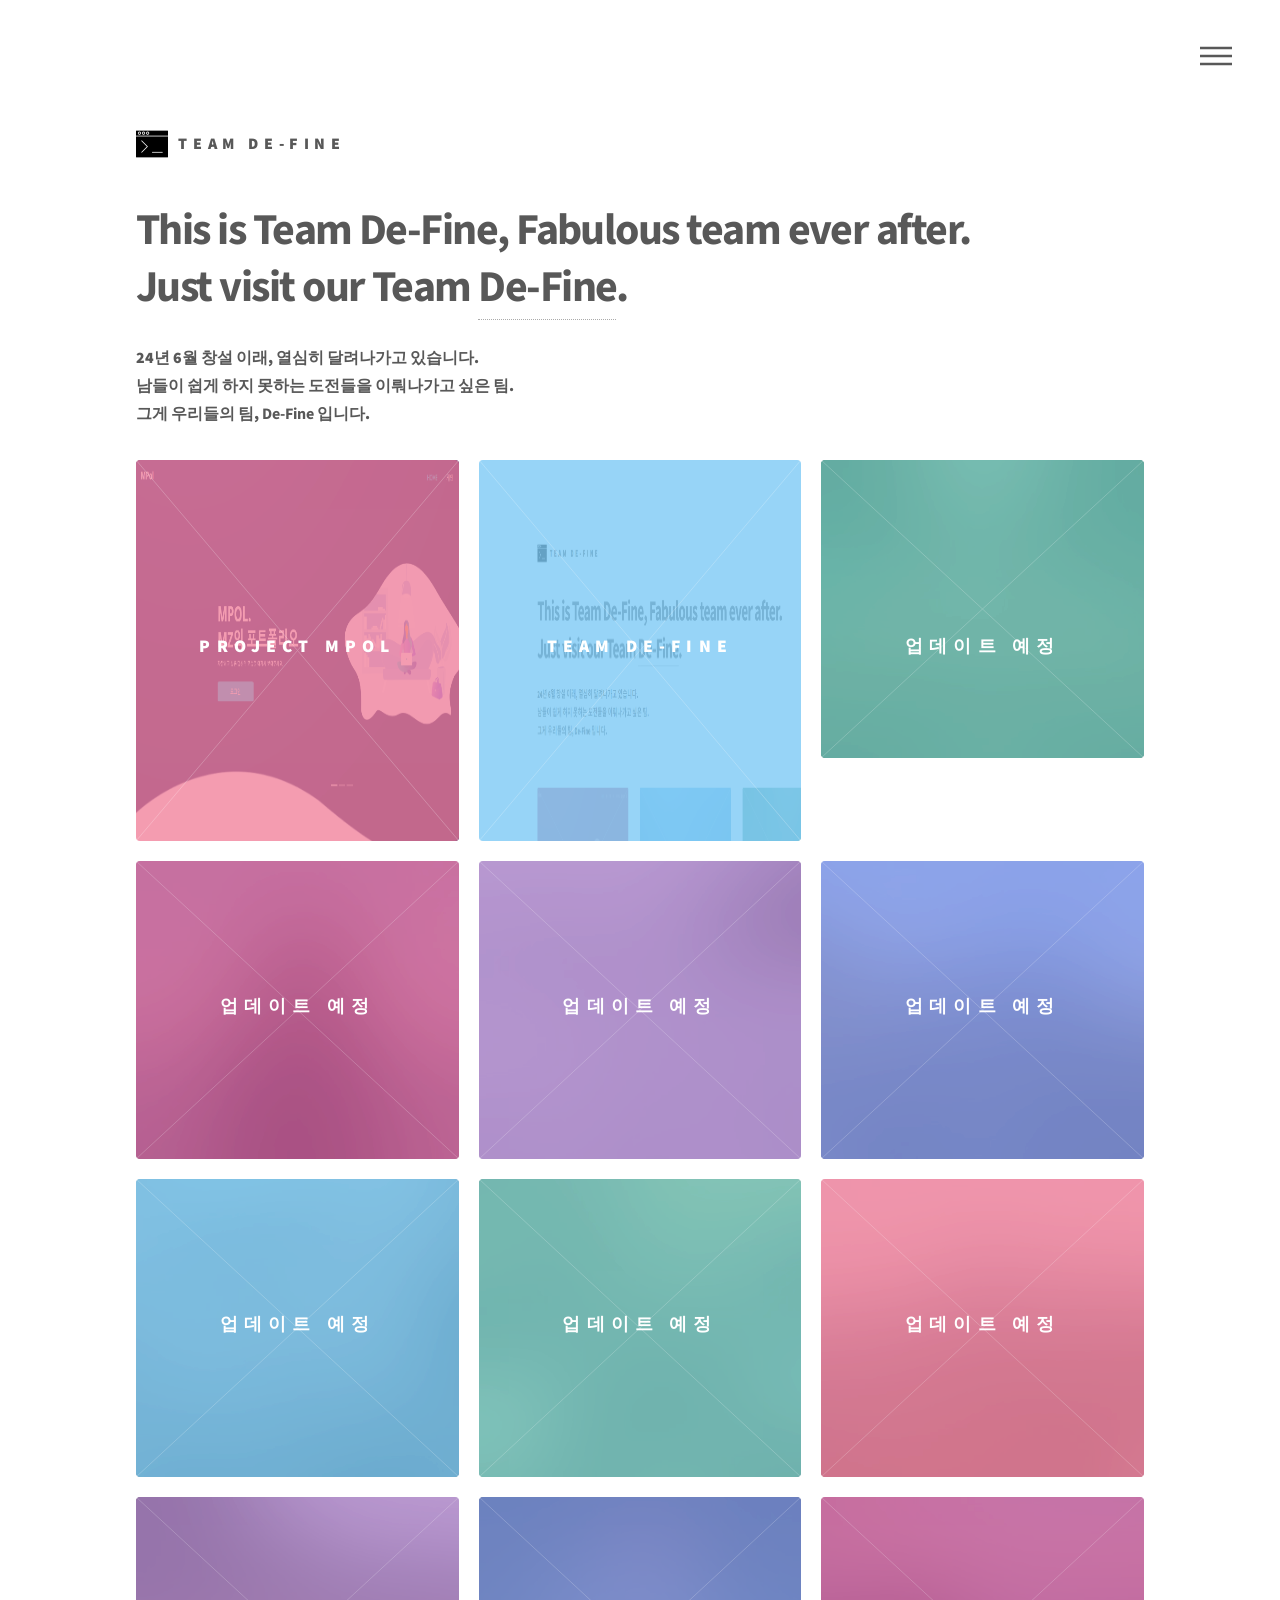
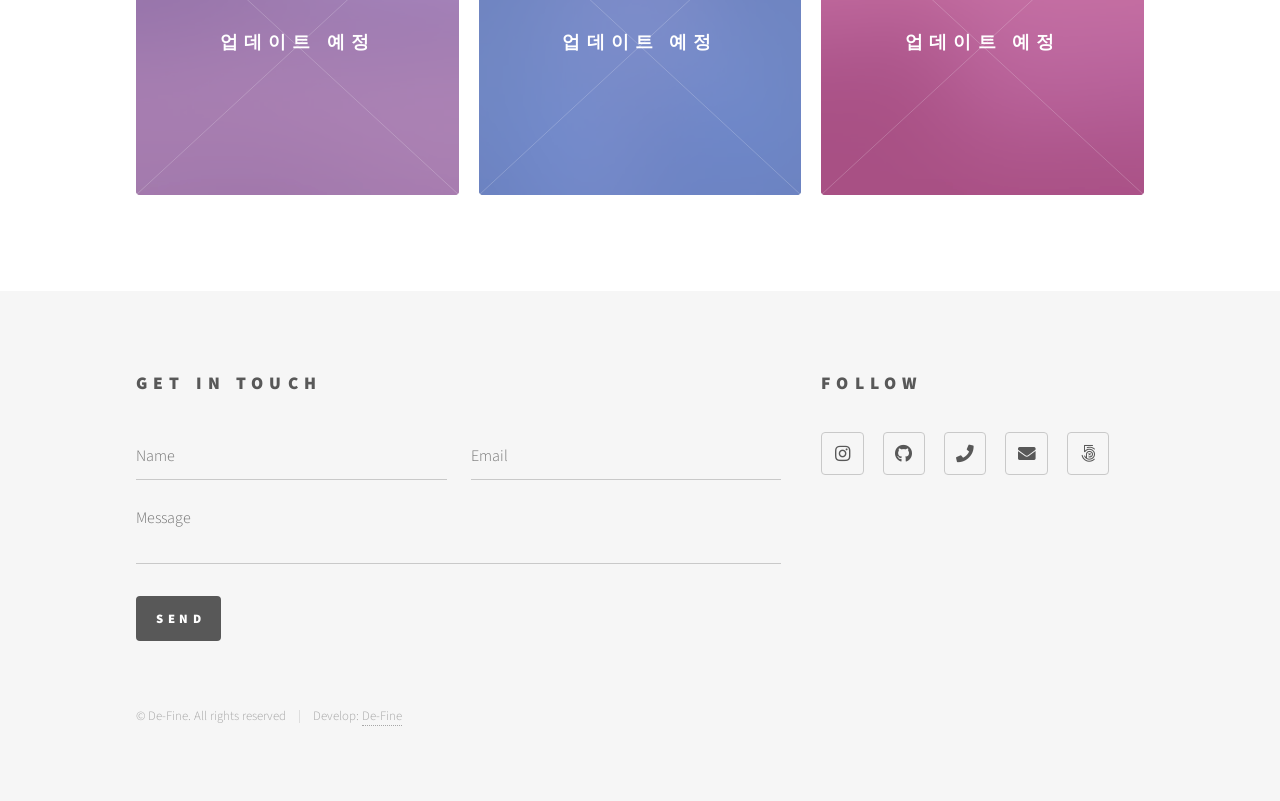
<file: index.html>
<!DOCTYPE HTML>
<html>
	<head>
		<title>Team De-fine</title>
		<meta charset="utf-8" />
		<meta name="viewport" content="width=device-width, initial-scale=1, user-scalable=no" />
		<!-- favicon -->
		<link rel="shortcut icon" href="/images/hand-pavicon.png" />
		<!-- css -->
		<link rel="stylesheet" href="assets/css/main.css" />
		<noscript><link rel="stylesheet" href="assets/css/noscript.css" /></noscript>
		<style>
			#img1, #img2{
				width: 412.44px;
				height: 380.89px;
			}
		</style>
	</head>
	<body class="is-preload">
		<!-- Wrapper -->
			<div id="wrapper">

				<!-- Header -->
					<header id="header">
						<div class="inner">

							<!-- Logo -->
								<a href="index.html" class="logo">
									<span class="symbol"><img src="images/cmd_pavicon.png" alt="" /></span><span class="title">Team De-fine</span>
								</a>

							<!-- Nav -->
								<nav>
									<ul>
										<li><a href="#menu">Menu</a></li>
									</ul>
								</nav>

						</div>
					</header>

				<!-- Menu -->
					<nav id="menu">
						<h2>Menu</h2>
						<ul>
							<li><a href="index.html">Home</a></li>
							<li><a href="team_Intro.html">팀 소개</a></li>
							<li><a href="team_Pj.html">진행 프로젝트</a></li>
							<li><a href="fu_Pj.html">예정 프로젝트</a></li>
							<li><a href="contact.html">프로젝트 문의</a></li>
						</ul>
					</nav>

				<!-- Main -->
					<div id="main">
						<div class="inner">
							<header>
								<h1>This is Team De-Fine, Fabulous team ever after.<br>
								Just visit our Team  <a href="#De-fine">De-Fine</a>.</h1>
								<p style="font-weight: 900;">24년 6월 창설 이래, 열심히 달려나가고 있습니다.
									<br>남들이 쉽게 하지 못하는 도전들을 이뤄나가고 싶은 팀.
									<br> 그게 우리들의 팀, <span style="font-weight: bold;">De-Fine</span> 입니다.
								</p>
							</header>
							<section class="tiles">
								<article class="style1">
									<span class="image">
										<img src="images/MPol_view.png" alt="MPol" id="img1"/>
									</span>
									<a href="https://watashijxxnsuka.github.io/MPol.github.io/">
										<h2>Project MPol</h2>
										<div class="content">
											<p>MPol은 기업간의 포트폴리오 공유, 컨택을 쉽게 만들어주는 프로젝트 입니다.</p>
										</div>
									</a>
								</article>
								<article class="style2">
									<span class="image">
										<img src="images/team_define.png" alt="define" id="img2"/>
									</span>
									<a href="fu_Pj.html">
										<h2>Team De-Fine</h2>
										<div class="content">
											<p>팀 디파인 홈페이지로 우리들의 프로젝트를 공개합니다.</p>
										</div>
									</a>
								</article>
								<article class="style3">
									<span class="image">
										<img src="images/pic03.jpg" alt="" />
									</span>
									<a href="fu_Pj.html">
										<h2>업데이트 예정</h2>
										<div class="content">
											<p>업데이트 예정입니다.</p>
										</div>
									</a>
								</article>
								<article class="style4">
									<span class="image">
										<img src="images/pic04.jpg" alt="" />
									</span>
									<a href="fu_Pj.html">
										<h2>업데이트 예정</h2>
										<div class="content">
											<p>업데이트 예정입니다.</p>
										</div>
									</a>
								</article>
								<article class="style5">
									<span class="image">
										<img src="images/pic05.jpg" alt="" />
									</span>
									<a href="fu_Pj.html">
										<h2>업데이트 예정</h2>
										<div class="content">
											<p>업데이트 예정입니다.</p>
										</div>
									</a>
								</article>
								<article class="style6">
									<span class="image">
										<img src="images/pic06.jpg" alt="" />
									</span>
									<a href="fu_Pj.html">
										<h2>업데이트 예정</h2>
										<div class="content">
											<p>업데이트 예정입니다.</p>
										</div>
									</a>
								</article>
								<article class="style2">
									<span class="image">
										<img src="images/pic07.jpg" alt="" />
									</span>
									<a href="fu_Pj.html">
										<h2>업데이트 예정</h2>
										<div class="content">
											<p>업데이트 예정입니다.</p>
										</div>
									</a>
								</article>
								<article class="style3">
									<span class="image">
										<img src="images/pic08.jpg" alt="" />
									</span>
									<a href="fu_Pj.html">
										<h2>업데이트 예정</h2>
										<div class="content">
											<p>업데이트 예정입니다.</p>
										</div>
									</a>
								</article>
								<article class="style1">
									<span class="image">
										<img src="images/pic09.jpg" alt="" />
									</span>
									<a href="fu_Pj.html">
										<h2>업데이트 예정</h2>
										<div class="content">
											<p>업데이트 예정입니다.</p>
										</div>
									</a>
								</article>
								<article class="style5">
									<span class="image">
										<img src="images/pic10.jpg" alt="" />
									</span>
									<a href="fu_Pj.html">
										<h2>업데이트 예정</h2>
										<div class="content">
											<p>업데이트 예정입니다.</p>
										</div>
									</a>
								</article>
								<article class="style6">
									<span class="image">
										<img src="images/pic11.jpg" alt="" />
									</span>
									<a href="fu_Pj.html">
										<h2>업데이트 예정</h2>
										<div class="content">
											<p>업데이트 예정입니다.</p>
										</div>
									</a>
								</article>
								<article class="style4">
									<span class="image">
										<img src="images/pic12.jpg" alt="" />
									</span>
									<a href="fu_Pj.html">
										<h2>업데이트 예정</h2>
										<div class="content">
											<p>업데이트 예정입니다.</p>
										</div>
									</a>
								</article>
							</section>
						</div>
					</div>

				<!-- Footer -->
					<footer id="footer">
						<div class="inner">
							<section>
								<h2>Get in touch</h2>
								<form method="post" action="#">
									<div class="fields">
										<div class="field half">
											<input type="text" name="name" id="name" placeholder="Name" />
										</div>
										<div class="field half">
											<input type="email" name="email" id="email" placeholder="Email" />
										</div>
										<div class="field">
											<textarea name="message" id="message" placeholder="Message"></textarea>
										</div>
									</div>
									<ul class="actions">
										<li><input type="submit" value="Send" class="primary" /></li>
									</ul>
								</form>
							</section>
							<section>
								<h2>Follow</h2>
								<ul class="icons">
									<li><a href="#" class="icon brands style2 fa-instagram"><span class="label">Instagram</span></a></li>
									<!-- <li><a href="#" class="icon brands style2 fa-dribbble"><span class="label">Dribbble</span></a></li> -->
									<li><a href="#" class="icon brands style2 fa-github"><span class="label">GitHub</span></a></li>
									<li><a href="#" class="icon solid style2 fa-phone"><span class="label">Phone</span></a></li>
									<li><a href="#" class="icon solid style2 fa-envelope"><span class="label">Email</span></a></li>
									<li><a href="#" class="icon brands style2 fa-500px"><span class="label">500px</span></a></li>
								</ul>
							</section>
							<ul class="copyright">
								<li>&copy; De-Fine. All rights reserved</li><li>Develop: <a href="#watashiInsta">De-Fine</a></li>
							</ul>
						</div>
					</footer>

			</div>

		<!-- Scripts -->
			<script src="assets/js/jquery.min.js"></script>
			<script src="assets/js/browser.min.js"></script>
			<script src="assets/js/breakpoints.min.js"></script>
			<script src="assets/js/util.js"></script>
			<script src="assets/js/main.js"></script>

	</body>
</html>
</file>
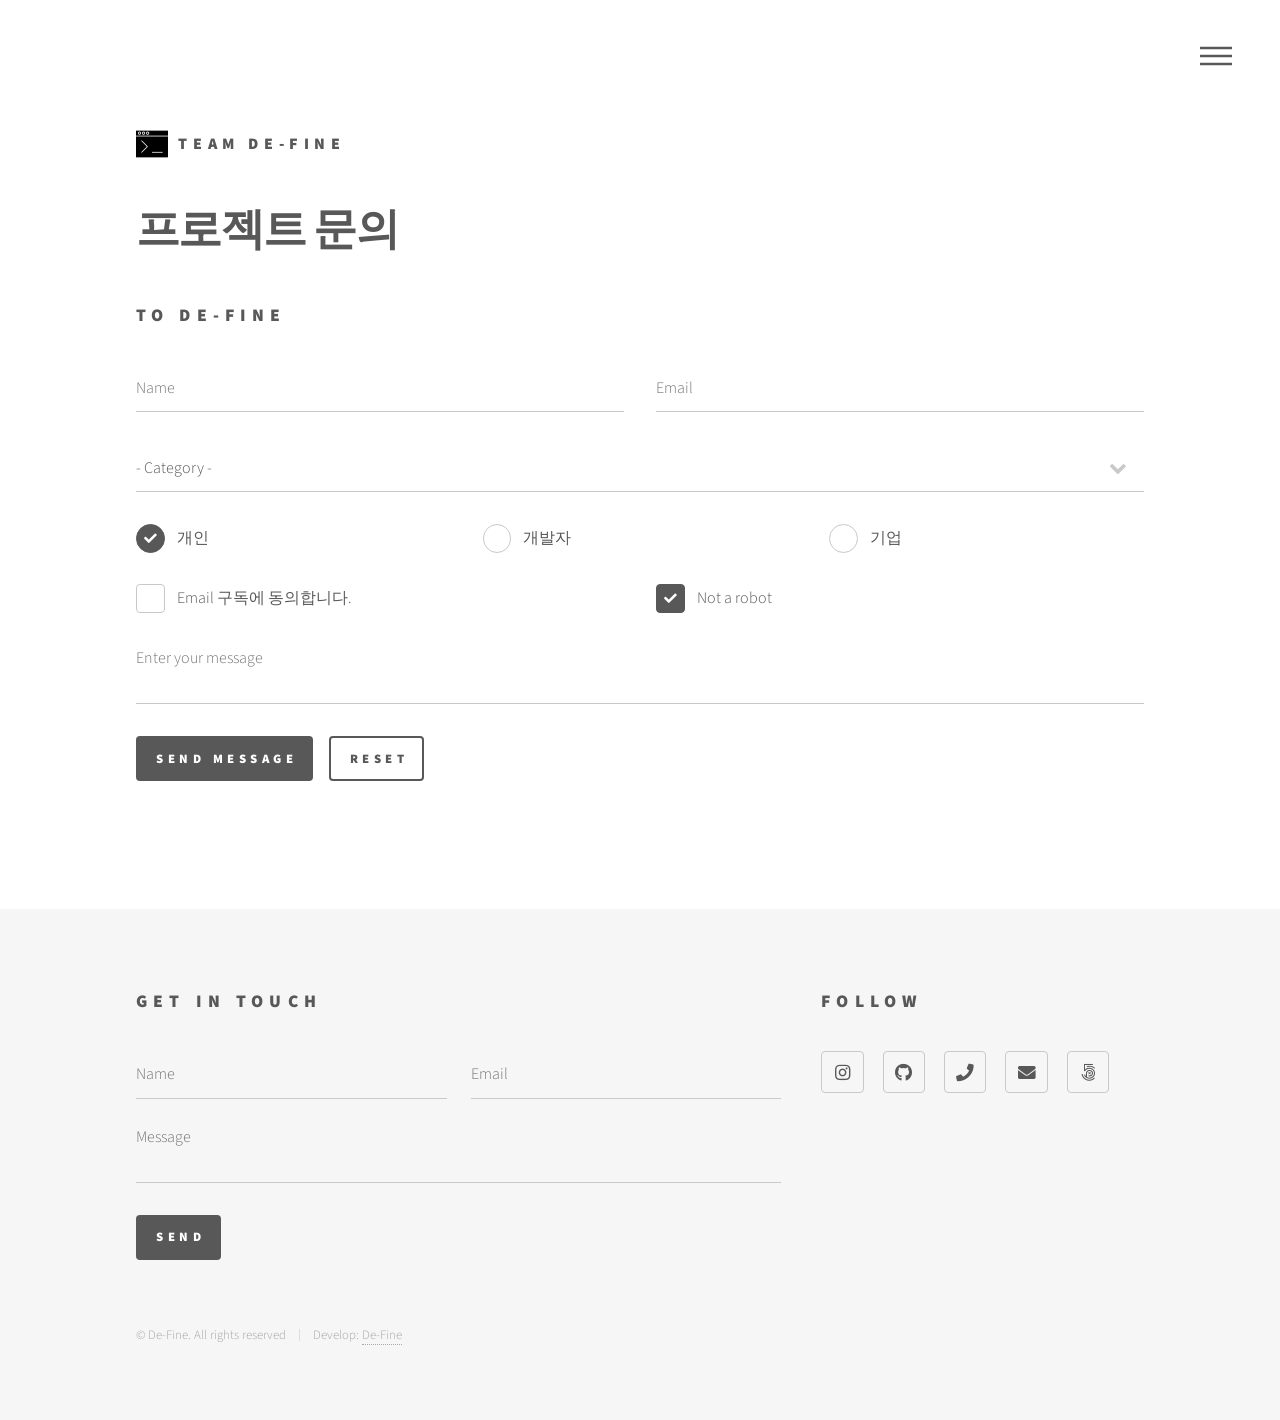
<file: contact.html>
<!DOCTYPE HTML>
<html>
	<head>
		<title>Team De-fine</title>
		<meta charset="utf-8" />
		<meta name="viewport" content="width=device-width, initial-scale=1, user-scalable=no" />
		<link rel="stylesheet" href="assets/css/main.css" />
		<noscript><link rel="stylesheet" href="assets/css/noscript.css" /></noscript>
		<link rel="shortcut icon" href="/images/hand-pavicon.png" />
	</head>
	<body class="is-preload">
		<!-- Wrapper -->
			<div id="wrapper">

				<!-- Header -->
					<header id="header">
						<div class="inner">

							<!-- Logo -->
								<a href="index.html" class="logo">
									<span class="symbol"><img src="images/cmd_pavicon.png" alt="" /></span><span class="title">Team De-fine</span>
								</a>

							<!-- Nav -->
								<nav>
									<ul>
										<li><a href="#menu">Menu</a></li>
									</ul>
								</nav>

						</div>
					</header>

				<!-- Menu -->
					<nav id="menu">
						<h2>Menu</h2>
						<ul>
							<li><a href="index.html">Home</a></li>
							<li><a href="team_Intro.html">팀 소개</a></li>
							<li><a href="team_Pj.html">진행 프로젝트</a></li>
							<li><a href="fu_Pj.html">예정 프로젝트</a></li>
							<li><a href="contact.html">프로젝트 문의</a></li>
						</ul>
					</nav>

				<!-- Main -->
					<div id="main">
						<div class="inner">
							<h1>프로젝트 문의</h1>

							<!-- Form -->
							<section>
								<h2>To De-Fine</h2>
								<form method="post" action="#">
									<div class="row gtr-uniform">
										<div class="col-6 col-12-xsmall">
											<input type="text" name="demo-name" id="demo-name" value="" placeholder="Name" />
										</div>
										<div class="col-6 col-12-xsmall">
											<input type="email" name="demo-email" id="demo-email" value="" placeholder="Email" />
										</div>
										<div class="col-12">
											<select name="demo-category" id="demo-category">
												<option value="">- Category -</option>
												<option value="1">About Projects</option>
												<option value="1">Collaborate</option>
												<option value="1">Company contact</option>
												<option value="1">Apply our De-Fine</option>
											</select>
										</div>
										<div class="col-4 col-12-small">
											<input type="radio" id="demo-priority-low" name="demo-priority" checked>
											<label for="demo-priority-low">개인</label>
										</div>
										<div class="col-4 col-12-small">
											<input type="radio" id="demo-priority-normal" name="demo-priority">
											<label for="demo-priority-normal">개발자</label>
										</div>
										<div class="col-4 col-12-small">
											<input type="radio" id="demo-priority-high" name="demo-priority">
											<label for="demo-priority-high">기업</label>
										</div>
										<div class="col-6 col-12-small">
											<input type="checkbox" id="demo-copy" name="demo-copy">
											<label for="demo-copy">Email 구독에 동의합니다.</label>
										</div>
										<div class="col-6 col-12-small">
											<input type="checkbox" id="demo-human" name="demo-human" checked>
											<label for="demo-human">Not a robot</label>
										</div>
										<div class="col-12">
											<textarea name="demo-message" id="demo-message" placeholder="Enter your message" rows="6"></textarea>
										</div>
										<div class="col-12">
											<ul class="actions">
												<li><input type="submit" value="Send Message" class="primary" /></li>
												<li><input type="reset" value="Reset" /></li>
											</ul>
										</div>
									</div>
								</form>
							</section>
						</div>
					</div>

				<!-- Footer -->
				<footer id="footer">
					<div class="inner">
						<section>
							<h2>Get in touch</h2>
							<form method="post" action="#">
								<div class="fields">
									<div class="field half">
										<input type="text" name="name" id="name" placeholder="Name" />
									</div>
									<div class="field half">
										<input type="email" name="email" id="email" placeholder="Email" />
									</div>
									<div class="field">
										<textarea name="message" id="message" placeholder="Message"></textarea>
									</div>
								</div>
								<ul class="actions">
									<li><input type="submit" value="Send" class="primary" /></li>
								</ul>
							</form>
						</section>
						<section>
							<h2>Follow</h2>
							<ul class="icons">
								<li><a href="#" class="icon brands style2 fa-instagram"><span class="label">Instagram</span></a></li>
								<!-- <li><a href="#" class="icon brands style2 fa-dribbble"><span class="label">Dribbble</span></a></li> -->
								<li><a href="#" class="icon brands style2 fa-github"><span class="label">GitHub</span></a></li>
								<li><a href="#" class="icon solid style2 fa-phone"><span class="label">Phone</span></a></li>
								<li><a href="#" class="icon solid style2 fa-envelope"><span class="label">Email</span></a></li>
								<li><a href="#" class="icon brands style2 fa-500px"><span class="label">500px</span></a></li>
							</ul>
						</section>
						<ul class="copyright">
							<li>&copy; De-Fine. All rights reserved</li><li>Develop: <a href="#watashiInsta">De-Fine</a></li>
						</ul>
					</div>
				</footer>

			</div>

		<!-- Scripts -->
			<script src="assets/js/jquery.min.js"></script>
			<script src="assets/js/browser.min.js"></script>
			<script src="assets/js/breakpoints.min.js"></script>
			<script src="assets/js/util.js"></script>
			<script src="assets/js/main.js"></script>

	</body>
</html>
</file>
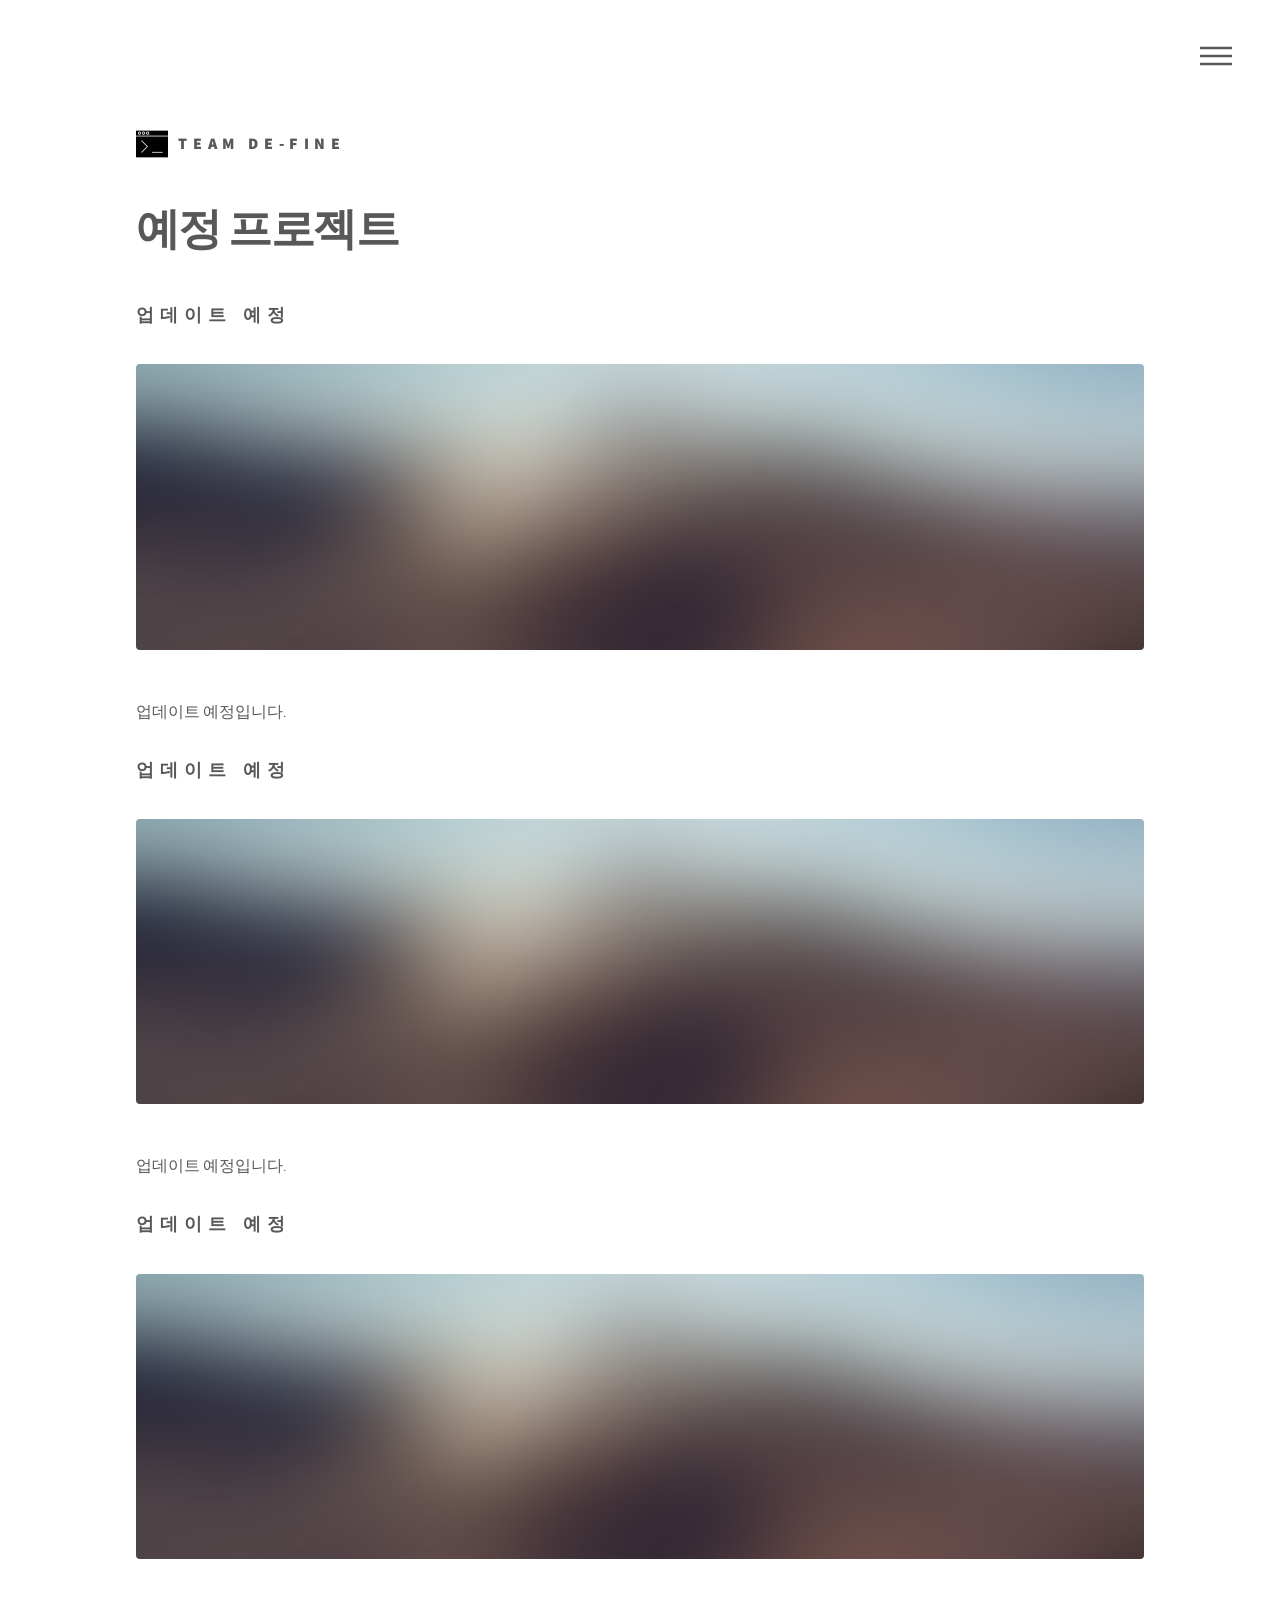
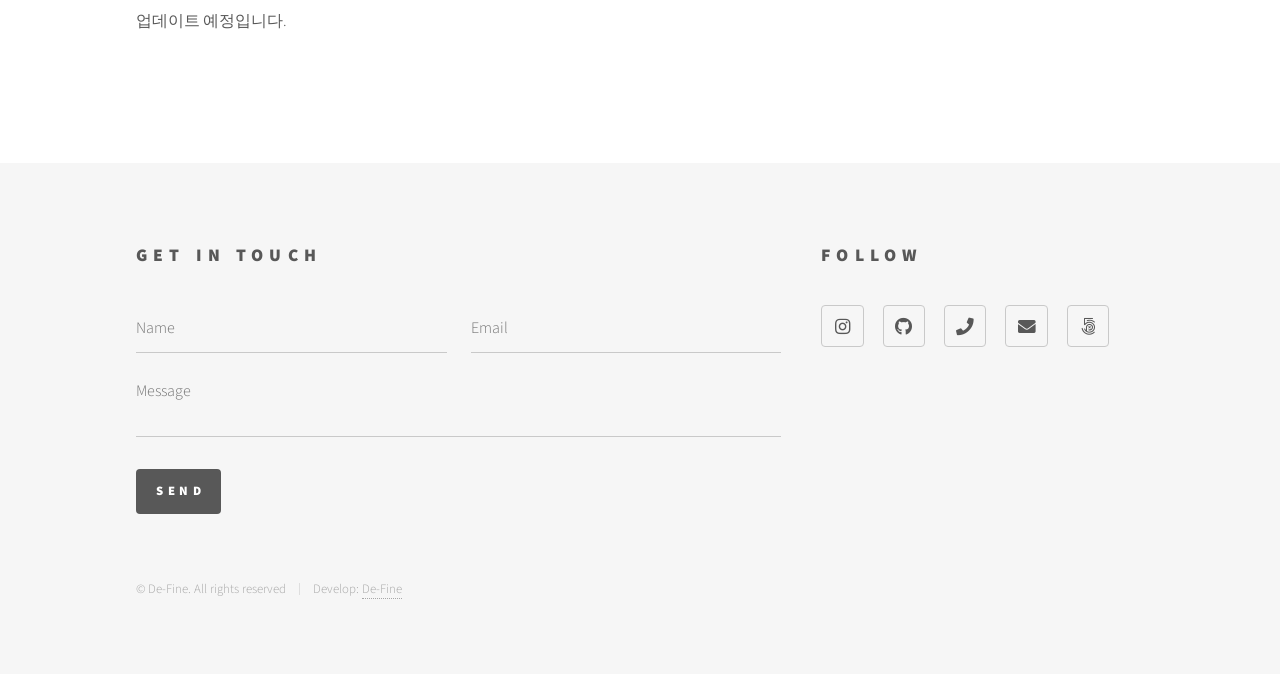
<file: fu_Pj.html>
<!DOCTYPE HTML>
<html>
	<head>
		<title>Team De-fine - 예정 프로젝트</title>
		<meta charset="utf-8" />
		<meta name="viewport" content="width=device-width, initial-scale=1, user-scalable=no" />
		<!-- favicon -->
		<link rel="shortcut icon" href="/images/hand-pavicon.png" />
		<!-- css -->
		<link rel="stylesheet" href="assets/css/main.css" />
		<noscript><link rel="stylesheet" href="assets/css/noscript.css" /></noscript>
	</head>
	<body class="is-preload">
		<!-- Wrapper -->
		<div id="wrapper">

			<!-- Header -->
			<header id="header">
				<div class="inner">

					<!-- Logo -->
					<a href="index.html" class="logo">
						<span class="symbol"><img src="images/cmd_pavicon.png" alt="" /></span><span class="title">Team De-fine</span>
					</a>

					<!-- Nav -->
					<nav>
						<ul>
							<li><a href="#menu">Menu</a></li>
						</ul>
					</nav>

				</div>
			</header>

			<!-- Menu -->
			<nav id="menu">
				<h2>Menu</h2>
				<ul>
					<li><a href="index.html">Home</a></li>
					<li><a href="team_Intro.html">팀 소개</a></li>
					<li><a href="team_Pj.html">진행 프로젝트</a></li>
					<li><a href="fu_Pj.html">예정 프로젝트</a></li>
					<li><a href="contact.html">프로젝트 문의</a></li>
				</ul>
			</nav>

			<!-- Main -->
			<div id="main">
				<div class="inner">
					<h1>예정 프로젝트</h1>
					<!-- Project 1 -->
					<section>
						<h2>업데이트 예정</h2>
						<span class="image main"><img src="images/pic13.jpg" alt="Project Image" /></span>
						<p>업데이트 예정입니다.</p>
					</section>

					<section>
						<h2>업데이트 예정</h2>
						<span class="image main"><img src="images/pic13.jpg" alt="Project Image" /></span>
						<p>업데이트 예정입니다.</p>
					</section>
					
					<section>
						<h2>업데이트 예정</h2>
						<span class="image main"><img src="images/pic13.jpg" alt="Project Image" /></span>
						<p>업데이트 예정입니다.</p>
					</section>

				</div>
			</div>

			<!-- Footer -->
			<footer id="footer">
				<div class="inner">
					<section>
						<h2>Get in touch</h2>
						<form method="post" action="#">
							<div class="fields">
								<div class="field half">
									<input type="text" name="name" id="name" placeholder="Name" />
								</div>
								<div class="field half">
									<input type="email" name="email" id="email" placeholder="Email" />
								</div>
								<div class="field">
									<textarea name="message" id="message" placeholder="Message"></textarea>
								</div>
							</div>
							<ul class="actions">
								<li><input type="submit" value="Send" class="primary" /></li>
							</ul>
						</form>
					</section>
					<section>
						<h2>Follow</h2>
						<ul class="icons">
							<li><a href="#" class="icon brands style2 fa-instagram"><span class="label">Instagram</span></a></li>
							<li><a href="#" class="icon brands style2 fa-github"><span class="label">GitHub</span></a></li>
							<li><a href="#" class="icon solid style2 fa-phone"><span class="label">Phone</span></a></li>
							<li><a href="#" class="icon solid style2 fa-envelope"><span class="label">Email</span></a></li>
							<li><a href="#" class="icon brands style2 fa-500px"><span class="label">500px</span></a></li>
						</ul>
					</section>
					<ul class="copyright">
						<li>&copy; De-Fine. All rights reserved</li><li>Develop: <a href="#watashiInsta">De-Fine</a></li>
					</ul>
				</div>
			</footer>

		</div>

		<!-- Scripts -->
		<script src="assets/js/jquery.min.js"></script>
		<script src="assets/js/browser.min.js"></script>
		<script src="assets/js/breakpoints.min.js"></script>
		<script src="assets/js/util.js"></script>
		<script src="assets/js/main.js"></script>

	</body>
</html>
</file>
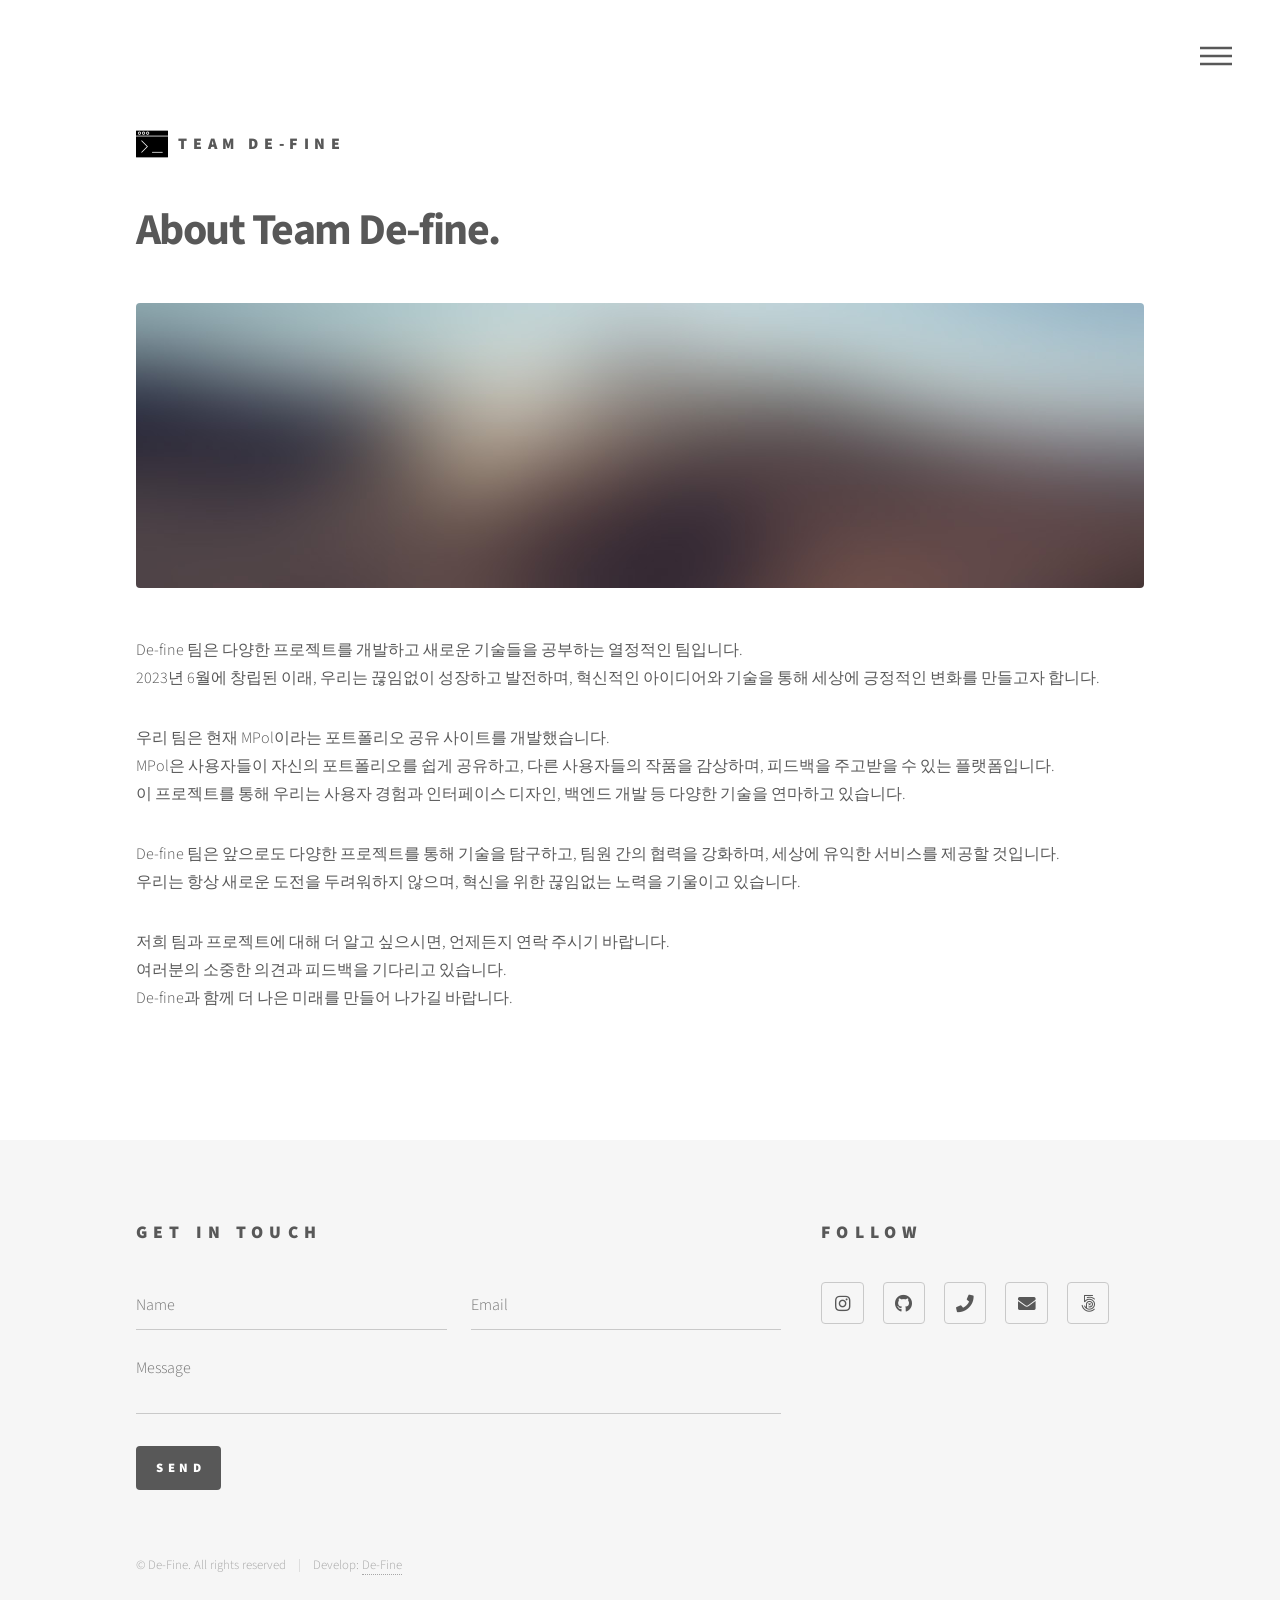
<file: team_Intro.html>
<!DOCTYPE HTML>
<html>
	<head>
		<title>Team De-fine</title>
		<meta charset="utf-8" />
		<meta name="viewport" content="width=device-width, initial-scale=1, user-scalable=no" />
		<link rel="stylesheet" href="assets/css/main.css" />
		<noscript><link rel="stylesheet" href="assets/css/noscript.css" /></noscript>
		<link rel="shortcut icon" href="/images/hand-pavicon.png" />
	</head>
	<body class="is-preload">
		<!-- Wrapper -->
			<div id="wrapper">

				<!-- Header -->
					<header id="header">
						<div class="inner">

							<!-- Logo -->
								<a href="index.html" class="logo">
									<span class="symbol"><img src="images/cmd_pavicon.png" alt="" /></span><span class="title">Team De-fine</span>
								</a>

							<!-- Nav -->
								<nav>
									<ul>
										<li><a href="#menu">Menu</a></li>
									</ul>
								</nav>

						</div>
					</header>

				<!-- Menu -->
					<nav id="menu">
						<h2>Menu</h2>
						<ul>
							<li><a href="index.html">Home</a></li>
							<li><a href="team_Intro.html">팀 소개</a></li>
							<li><a href="team_Pj.html">진행 프로젝트</a></li>
							<li><a href="fu_Pj.html">예정 프로젝트</a></li>
							<li><a href="contact.html">프로젝트 문의</a></li>
						</ul>
					</nav>

				<!-- Main -->
					<div id="main">
						<div class="inner">
							<h1>About Team De-fine.</h1>
							<span class="image main"><img src="images/pic13.jpg" alt="" /></span>
							<p>
								De-fine 팀은 다양한 프로젝트를 개발하고 새로운 기술들을 공부하는 열정적인 팀입니다. <br>2023년 6월에 창립된 이래, 우리는 끊임없이 성장하고 발전하며, 혁신적인 아이디어와 기술을 통해 세상에 긍정적인 변화를 만들고자 합니다.
							</p>
							<p>
								우리 팀은 현재 MPol이라는 포트폴리오 공유 사이트를 개발했습니다. <br>MPol은 사용자들이 자신의 포트폴리오를 쉽게 공유하고, 다른 사용자들의 작품을 감상하며, 피드백을 주고받을 수 있는 플랫폼입니다. <br>이 프로젝트를 통해 우리는 사용자 경험과 인터페이스 디자인, 백엔드 개발 등 다양한 기술을 연마하고 있습니다.
							</p>
							<p>
								De-fine 팀은 앞으로도 다양한 프로젝트를 통해 기술을 탐구하고, 팀원 간의 협력을 강화하며, 세상에 유익한 서비스를 제공할 것입니다. <br>우리는 항상 새로운 도전을 두려워하지 않으며, 혁신을 위한 끊임없는 노력을 기울이고 있습니다.

							</p>
							<p>
								저희 팀과 프로젝트에 대해 더 알고 싶으시면, 언제든지 연락 주시기 바랍니다.<br> 여러분의 소중한 의견과 피드백을 기다리고 있습니다. <br>De-fine과 함께 더 나은 미래를 만들어 나가길 바랍니다.
							</p>
						</div>
					</div>

				<!-- Footer -->
				<footer id="footer">
					<div class="inner">
						<section>
							<h2>Get in touch</h2>
							<form method="post" action="#">
								<div class="fields">
									<div class="field half">
										<input type="text" name="name" id="name" placeholder="Name" />
									</div>
									<div class="field half">
										<input type="email" name="email" id="email" placeholder="Email" />
									</div>
									<div class="field">
										<textarea name="message" id="message" placeholder="Message"></textarea>
									</div>
								</div>
								<ul class="actions">
									<li><input type="submit" value="Send" class="primary" /></li>
								</ul>
							</form>
						</section>
						<section>
							<h2>Follow</h2>
							<ul class="icons">
								<li><a href="#" class="icon brands style2 fa-instagram"><span class="label">Instagram</span></a></li>
								<!-- <li><a href="#" class="icon brands style2 fa-dribbble"><span class="label">Dribbble</span></a></li> -->
								<li><a href="#" class="icon brands style2 fa-github"><span class="label">GitHub</span></a></li>
								<li><a href="#" class="icon solid style2 fa-phone"><span class="label">Phone</span></a></li>
								<li><a href="#" class="icon solid style2 fa-envelope"><span class="label">Email</span></a></li>
								<li><a href="#" class="icon brands style2 fa-500px"><span class="label">500px</span></a></li>
							</ul>
						</section>
						<ul class="copyright">
							<li>&copy; De-Fine. All rights reserved</li><li>Develop: <a href="#watashiInsta">De-Fine</a></li>
						</ul>
					</div>
				</footer>

			</div>

		<!-- Scripts -->
			<script src="assets/js/jquery.min.js"></script>
			<script src="assets/js/browser.min.js"></script>
			<script src="assets/js/breakpoints.min.js"></script>
			<script src="assets/js/util.js"></script>
			<script src="assets/js/main.js"></script>

	</body>
</html>
</file>
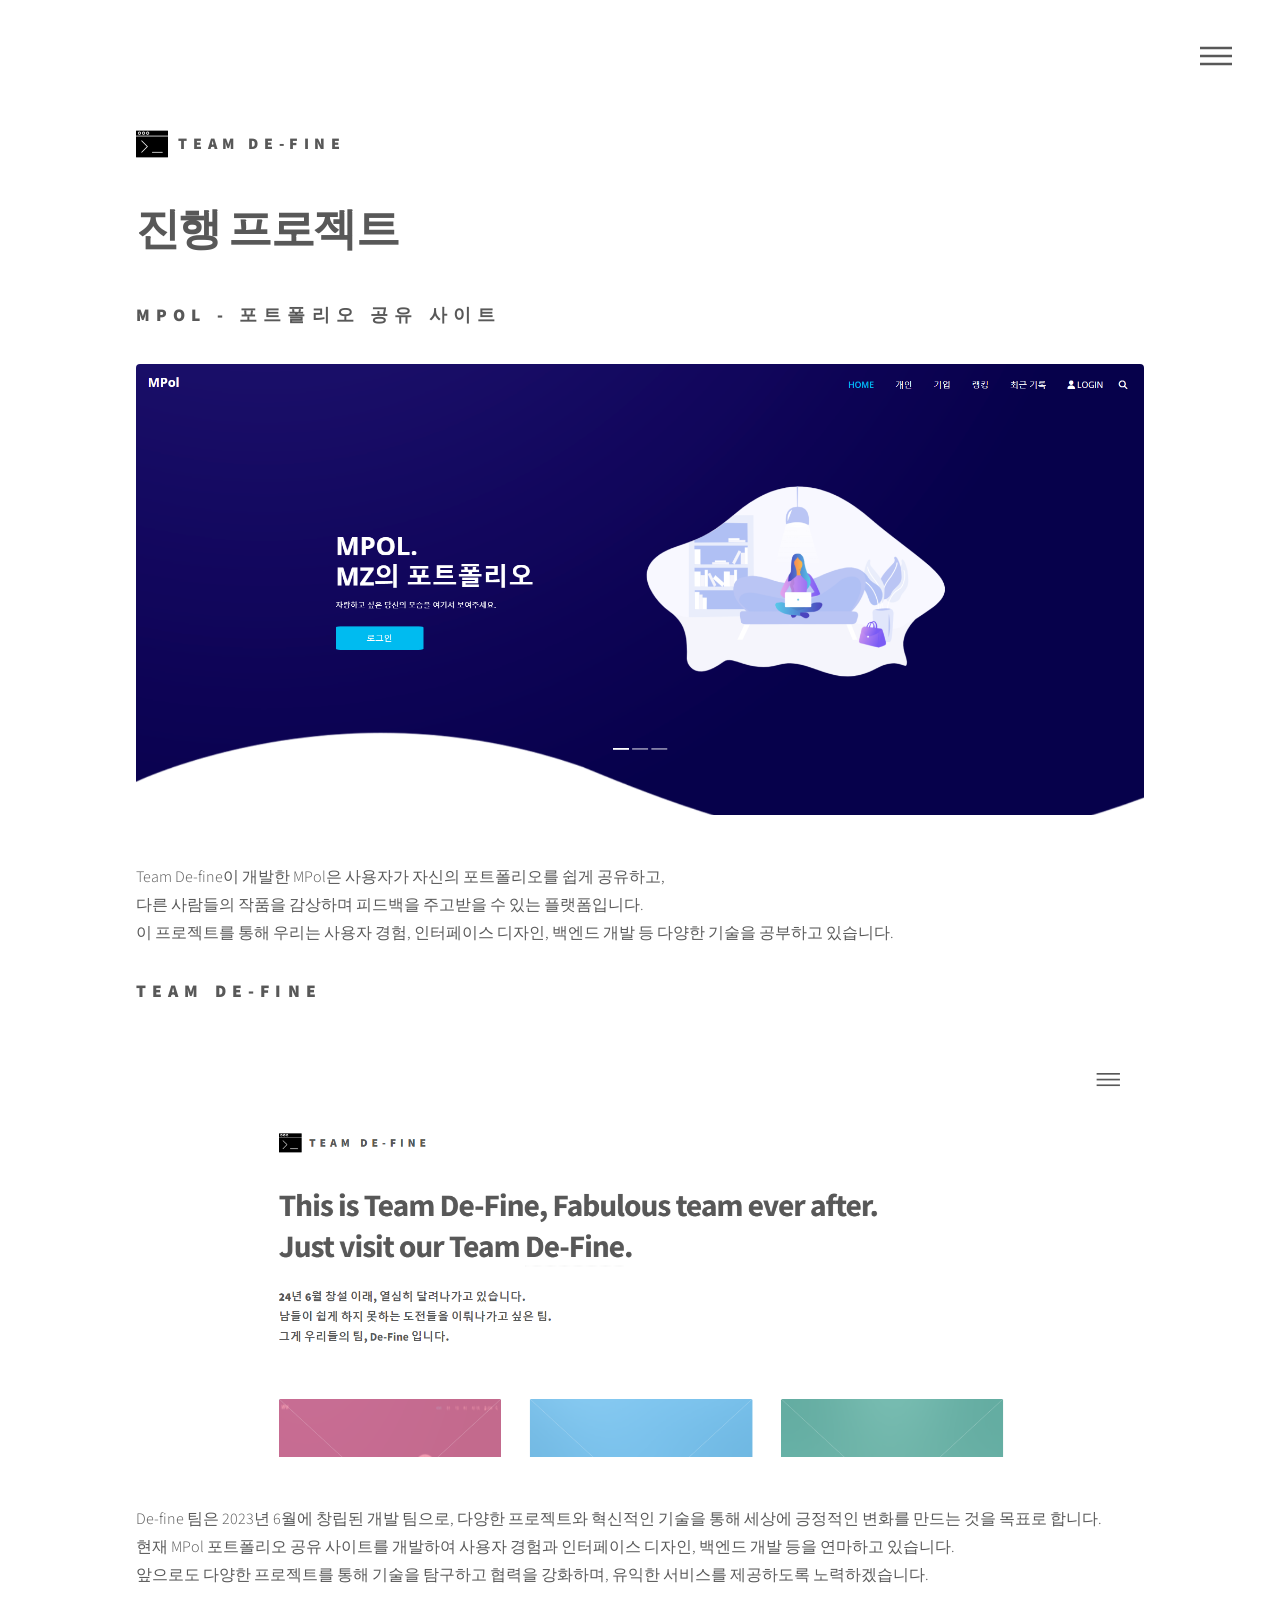
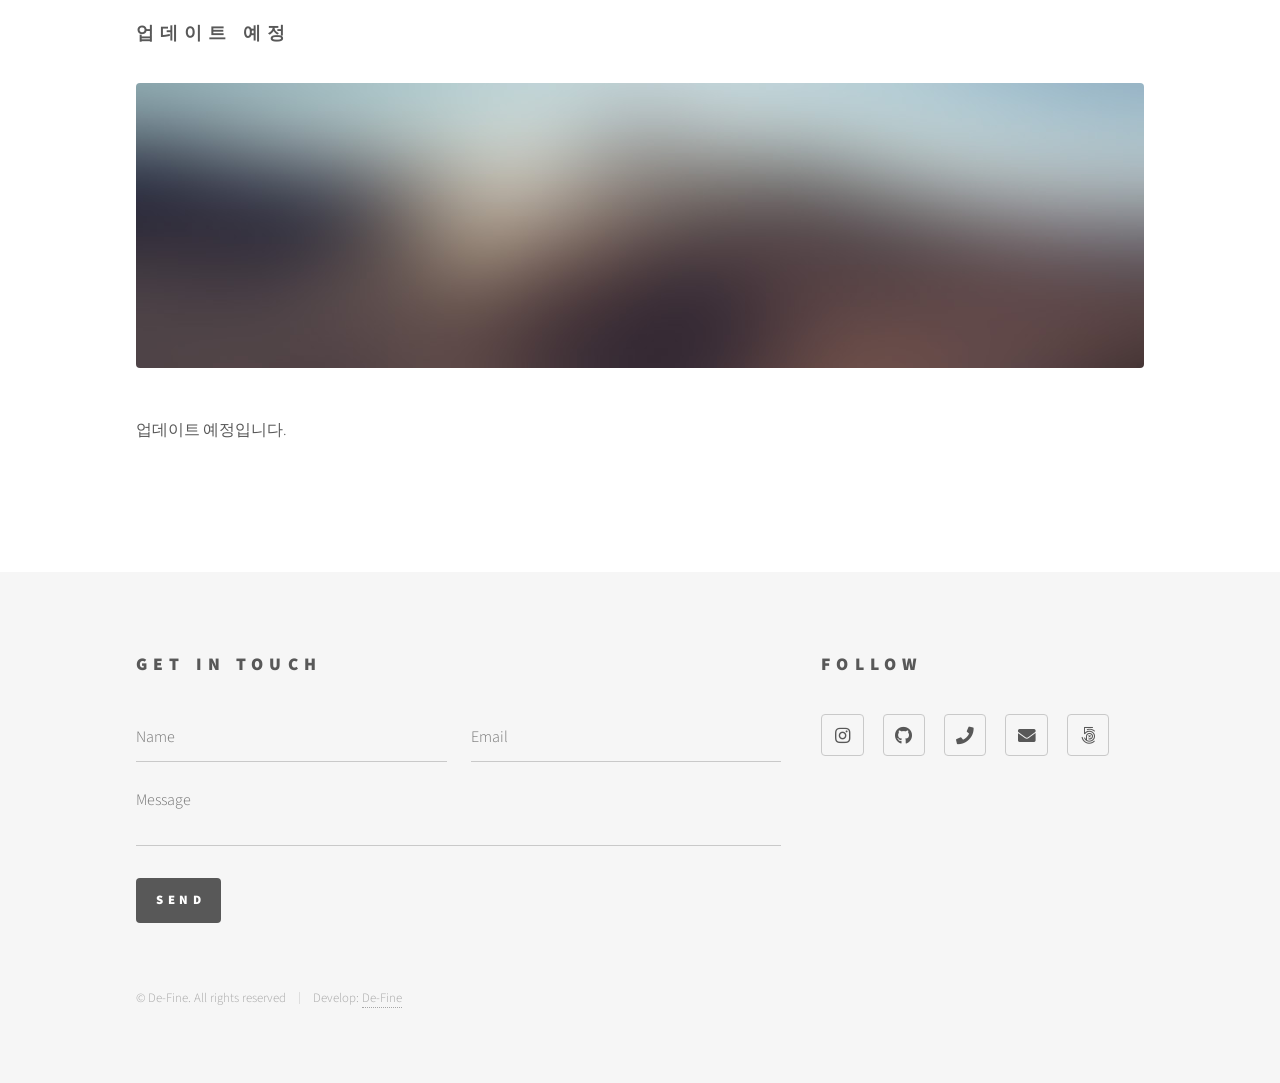
<file: team_Pj.html>
<!DOCTYPE HTML>
<html>
	<head>
		<title>Team De-fine - 진행 프로젝트</title>
		<meta charset="utf-8" />
		<meta name="viewport" content="width=device-width, initial-scale=1, user-scalable=no" />
		<!-- favicon -->
		<link rel="shortcut icon" href="/images/hand-pavicon.png" />
		<!-- css -->
		<link rel="stylesheet" href="assets/css/main.css" />
		<noscript><link rel="stylesheet" href="assets/css/noscript.css" /></noscript>
	</head>
	<body class="is-preload">
		<!-- Wrapper -->
		<div id="wrapper">

			<!-- Header -->
			<header id="header">
				<div class="inner">

					<!-- Logo -->
					<a href="index.html" class="logo">
						<span class="symbol"><img src="images/cmd_pavicon.png" alt="" /></span><span class="title">Team De-fine</span>
					</a>

					<!-- Nav -->
					<nav>
						<ul>
							<li><a href="#menu">Menu</a></li>
						</ul>
					</nav>

				</div>
			</header>

			<!-- Menu -->
			<nav id="menu">
				<h2>Menu</h2>
				<ul>
					<li><a href="index.html">Home</a></li>
					<li><a href="team_Intro.html">팀 소개</a></li>
					<li><a href="team_Pj.html">진행 프로젝트</a></li>
					<li><a href="fu_Pj.html">예정 프로젝트</a></li>
					<li><a href="contact.html">프로젝트 문의</a></li>
				</ul>
			</nav>

			<!-- Main -->
			<div id="main">
				<div class="inner">
					<h1>진행 프로젝트</h1>

					<section>
						<h2>MPol - 포트폴리오 공유 사이트</h2>
						<span class="image main"><img src="images/MPol_view.png" alt="MPol Project Image" /></span>
						<p>Team De-fine이 개발한 MPol은 사용자가 자신의 포트폴리오를 쉽게 공유하고,<br> 다른 사람들의 작품을 감상하며 피드백을 주고받을 수 있는 플랫폼입니다.<br> 이 프로젝트를 통해 우리는 사용자 경험, 인터페이스 디자인, 백엔드 개발 등 다양한 기술을 공부하고 있습니다.</p>
					</section>

					<section>
						<h2>Team De-Fine</h2>
						<span class="image main"><img src="images/team_define.png" alt="Project Image" /></span>
						<p>
							De-fine 팀은 2023년 6월에 창립된 개발 팀으로, 다양한 프로젝트와 혁신적인 기술을 통해 세상에 긍정적인 변화를 만드는 것을 목표로 합니다.<br> 현재 MPol 포트폴리오 공유 사이트를 개발하여 사용자 경험과 인터페이스 디자인, 백엔드 개발 등을 연마하고 있습니다. <br>앞으로도 다양한 프로젝트를 통해 기술을 탐구하고 협력을 강화하며, 유익한 서비스를 제공하도록 노력하겠습니다.</p>
					</section>
					
					<section>
						<h2>업데이트 예정</h2>
						<span class="image main"><img src="images/pic13.jpg" alt="Project Image" /></span>
						<p>업데이트 예정입니다.</p>
					</section>

				</div>
			</div>

			<!-- Footer -->
			<footer id="footer">
				<div class="inner">
					<section>
						<h2>Get in touch</h2>
						<form method="post" action="#">
							<div class="fields">
								<div class="field half">
									<input type="text" name="name" id="name" placeholder="Name" />
								</div>
								<div class="field half">
									<input type="email" name="email" id="email" placeholder="Email" />
								</div>
								<div class="field">
									<textarea name="message" id="message" placeholder="Message"></textarea>
								</div>
							</div>
							<ul class="actions">
								<li><input type="submit" value="Send" class="primary" /></li>
							</ul>
						</form>
					</section>
					<section>
						<h2>Follow</h2>
						<ul class="icons">
							<li><a href="#" class="icon brands style2 fa-instagram"><span class="label">Instagram</span></a></li>
							<li><a href="#" class="icon brands style2 fa-github"><span class="label">GitHub</span></a></li>
							<li><a href="#" class="icon solid style2 fa-phone"><span class="label">Phone</span></a></li>
							<li><a href="#" class="icon solid style2 fa-envelope"><span class="label">Email</span></a></li>
							<li><a href="#" class="icon brands style2 fa-500px"><span class="label">500px</span></a></li>
						</ul>
					</section>
					<ul class="copyright">
						<li>&copy; De-Fine. All rights reserved</li><li>Develop: <a href="#watashiInsta">De-Fine</a></li>
					</ul>
				</div>
			</footer>

		</div>

		<!-- Scripts -->
		<script src="assets/js/jquery.min.js"></script>
		<script src="assets/js/browser.min.js"></script>
		<script src="assets/js/breakpoints.min.js"></script>
		<script src="assets/js/util.js"></script>
		<script src="assets/js/main.js"></script>

	</body>
</html>
</file>
<file: assets/css/noscript.css>
/* Tiles */
	body.is-preload .tiles article {
		-moz-transform: none;
		-webkit-transform: none;
		-ms-transform: none;
		transform: none;
		opacity: 1;
	}
</file>
<file: assets/css/main.css>
@import url(fontawesome-all.min.css);
@import url("https://fonts.googleapis.com/css?family=Source+Sans+Pro:300,700,900");
html, body, div, span, applet, object,
iframe, h1, h2, h3, h4, h5, h6, p, blockquote,
pre, a, abbr, acronym, address, big, cite,
code, del, dfn, em, img, ins, kbd, q, s, samp,
small, strike, strong, sub, sup, tt, var, b,
u, i, center, dl, dt, dd, ol, ul, li, fieldset,
form, label, legend, table, caption, tbody,
tfoot, thead, tr, th, td, article, aside,
canvas, details, embed, figure, figcaption,
footer, header, hgroup, menu, nav, output, ruby,
section, summary, time, mark, audio, video {
	margin: 0;
	padding: 0;
	border: 0;
	font-size: 100%;
	font: inherit;
	vertical-align: baseline;}

article, aside, details, figcaption, figure,
footer, header, hgroup, menu, nav, section {
	display: block;}

body {
	line-height: 1;
}

ol, ul {
	list-style: none;
}

blockquote, q {
	quotes: none;
}

	blockquote:before, blockquote:after, q:before, q:after {
		content: '';
		content: none;
	}

table {
	border-collapse: collapse;
	border-spacing: 0;
}

body {
	-webkit-text-size-adjust: none;
}

mark {
	background-color: transparent;
	color: inherit;
}

input::-moz-focus-inner {
	border: 0;
	padding: 0;
}

input, select, textarea {
	-moz-appearance: none;
	-webkit-appearance: none;
	-ms-appearance: none;
	appearance: none;
}

/* Basic */

	@-ms-viewport {
		width: device-width;
	}

	body {
		-ms-overflow-style: scrollbar;
	}

	@media screen and (max-width: 480px) {

		html, body {
			min-width: 320px;
		}

	}

	html {
		box-sizing: border-box;
	}

	*, *:before, *:after {
		box-sizing: inherit;
	}

	body {
		background: #ffffff;
	}

		body.is-preload *, body.is-preload *:before, body.is-preload *:after {
			-moz-animation: none !important;
			-webkit-animation: none !important;
			-ms-animation: none !important;
			animation: none !important;
			-moz-transition: none !important;
			-webkit-transition: none !important;
			-ms-transition: none !important;
			transition: none !important;
		}

/* Type */

	body, input, select, textarea {
		color: #585858;
		font-family: "Source Sans Pro", Helvetica, sans-serif;
		font-size: 16pt;
		font-weight: 300;
		line-height: 1.75;
	}

		@media screen and (max-width: 1680px) {

			body, input, select, textarea {
				font-size: 14pt;
			}

		}

		@media screen and (max-width: 1280px) {

			body, input, select, textarea {
				font-size: 12pt;
			}

		}

	a {
		-moz-transition: border-bottom-color 0.2s ease, color 0.2s ease;
		-webkit-transition: border-bottom-color 0.2s ease, color 0.2s ease;
		-ms-transition: border-bottom-color 0.2s ease, color 0.2s ease;
		transition: border-bottom-color 0.2s ease, color 0.2s ease;
		text-decoration: none;
		color: #585858;
		border-bottom: dotted 1px rgba(88, 88, 88, 0.5);
	}

		a:hover {
			border-bottom-color: transparent;
			color: #f2849e !important;
		}

	strong, b {
		font-weight: 900;
	}

	em, i {
		font-style: italic;
	}

	p {
		margin: 0 0 2em 0;
	}

	h1 {
		font-size: 2.75em;
		font-weight: 700;
		line-height: 1.3;
		margin: 0 0 1em 0;
		letter-spacing: -0.035em;
	}

		h1 a {
			color: inherit;
		}

		@media screen and (max-width: 736px) {

			h1 {
				font-size: 2em;
				margin: 0 0 1em 0;
			}

		}

		@media screen and (max-width: 360px) {

			h1 {
				font-size: 1.75em;
			}

		}

	h2, h3, h4, h5, h6 {
		font-weight: 900;
		line-height: 1.5;
		margin: 0 0 2em 0;
		text-transform: uppercase;
		letter-spacing: 0.35em;
	}

		h2 a, h3 a, h4 a, h5 a, h6 a {
			color: inherit;
		}

	h2 {
		font-size: 1.1em;
	}

	h3 {
		font-size: 1em;
	}

	h4 {
		font-size: 0.8em;
	}

	h5 {
		font-size: 0.8em;
	}

	h6 {
		font-size: 0.8em;
	}

	@media screen and (max-width: 980px) {

		h1 br, h2 br, h3 br, h4 br, h5 br, h6 br {
			display: none;
		}

	}

	@media screen and (max-width: 736px) {

		h2 {
			font-size: 1em;
		}

		h3 {
			font-size: 0.8em;
		}

	}

	sub {
		font-size: 0.8em;
		position: relative;
		top: 0.5em;
	}

	sup {
		font-size: 0.8em;
		position: relative;
		top: -0.5em;
	}

	blockquote {
		border-left: solid 4px #c9c9c9;
		font-style: italic;
		margin: 0 0 2em 0;
		padding: 0.5em 0 0.5em 2em;
	}

	code {
		background: rgba(144, 144, 144, 0.075);
		border-radius: 4px;
		border: solid 1px #c9c9c9;
		font-family: "Courier New", monospace;
		font-size: 0.9em;
		margin: 0 0.25em;
		padding: 0.25em 0.65em;
	}

	pre {
		-webkit-overflow-scrolling: touch;
		font-family: "Courier New", monospace;
		font-size: 0.9em;
		margin: 0 0 2em 0;
	}

		pre code {
			display: block;
			line-height: 1.75;
			padding: 1em 1.5em;
			overflow-x: auto;
		}

	hr {
		border: 0;
		border-bottom: solid 1px #c9c9c9;
		margin: 2em 0;
	}

		hr.major {
			margin: 3em 0;
		}

	.align-left {
		text-align: left;
	}

	.align-center {
		text-align: center;
	}

	.align-right {
		text-align: right;
	}

/* Row */

	.row {
		display: flex;
		flex-wrap: wrap;
		box-sizing: border-box;
		align-items: stretch;
	}

		.row > * {
			box-sizing: border-box;
		}

		.row.gtr-uniform > * > :last-child {
			margin-bottom: 0;
		}

		.row.aln-left {
			justify-content: flex-start;
		}

		.row.aln-center {
			justify-content: center;
		}

		.row.aln-right {
			justify-content: flex-end;
		}

		.row.aln-top {
			align-items: flex-start;
		}

		.row.aln-middle {
			align-items: center;
		}

		.row.aln-bottom {
			align-items: flex-end;
		}

		.row > .imp {
			order: -1;
		}

		.row > .col-1 {
			width: 8.33333%;
		}

		.row > .off-1 {
			margin-left: 8.33333%;
		}

		.row > .col-2 {
			width: 16.66667%;
		}

		.row > .off-2 {
			margin-left: 16.66667%;
		}

		.row > .col-3 {
			width: 25%;
		}

		.row > .off-3 {
			margin-left: 25%;
		}

		.row > .col-4 {
			width: 33.33333%;
		}

		.row > .off-4 {
			margin-left: 33.33333%;
		}

		.row > .col-5 {
			width: 41.66667%;
		}

		.row > .off-5 {
			margin-left: 41.66667%;
		}

		.row > .col-6 {
			width: 50%;
		}

		.row > .off-6 {
			margin-left: 50%;
		}

		.row > .col-7 {
			width: 58.33333%;
		}

		.row > .off-7 {
			margin-left: 58.33333%;
		}

		.row > .col-8 {
			width: 66.66667%;
		}

		.row > .off-8 {
			margin-left: 66.66667%;
		}

		.row > .col-9 {
			width: 75%;
		}

		.row > .off-9 {
			margin-left: 75%;
		}

		.row > .col-10 {
			width: 83.33333%;
		}

		.row > .off-10 {
			margin-left: 83.33333%;
		}

		.row > .col-11 {
			width: 91.66667%;
		}

		.row > .off-11 {
			margin-left: 91.66667%;
		}

		.row > .col-12 {
			width: 100%;
		}

		.row > .off-12 {
			margin-left: 100%;
		}

		.row.gtr-0 {
			margin-top: 0;
			margin-left: 0em;
		}

			.row.gtr-0 > * {
				padding: 0 0 0 0em;
			}

			.row.gtr-0.gtr-uniform {
				margin-top: 0em;
			}

				.row.gtr-0.gtr-uniform > * {
					padding-top: 0em;
				}

		.row.gtr-25 {
			margin-top: 0;
			margin-left: -0.5em;
		}

			.row.gtr-25 > * {
				padding: 0 0 0 0.5em;
			}

			.row.gtr-25.gtr-uniform {
				margin-top: -0.5em;
			}

				.row.gtr-25.gtr-uniform > * {
					padding-top: 0.5em;
				}

		.row.gtr-50 {
			margin-top: 0;
			margin-left: -1em;
		}

			.row.gtr-50 > * {
				padding: 0 0 0 1em;
			}

			.row.gtr-50.gtr-uniform {
				margin-top: -1em;
			}

				.row.gtr-50.gtr-uniform > * {
					padding-top: 1em;
				}

		.row {
			margin-top: 0;
			margin-left: -2em;
		}

			.row > * {
				padding: 0 0 0 2em;
			}

			.row.gtr-uniform {
				margin-top: -2em;
			}

				.row.gtr-uniform > * {
					padding-top: 2em;
				}

		.row.gtr-150 {
			margin-top: 0;
			margin-left: -3em;
		}

			.row.gtr-150 > * {
				padding: 0 0 0 3em;
			}

			.row.gtr-150.gtr-uniform {
				margin-top: -3em;
			}

				.row.gtr-150.gtr-uniform > * {
					padding-top: 3em;
				}

		.row.gtr-200 {
			margin-top: 0;
			margin-left: -4em;
		}

			.row.gtr-200 > * {
				padding: 0 0 0 4em;
			}

			.row.gtr-200.gtr-uniform {
				margin-top: -4em;
			}

				.row.gtr-200.gtr-uniform > * {
					padding-top: 4em;
				}

		@media screen and (max-width: 1680px) {

			.row {
				display: flex;
				flex-wrap: wrap;
				box-sizing: border-box;
				align-items: stretch;
			}

				.row > * {
					box-sizing: border-box;
				}

				.row.gtr-uniform > * > :last-child {
					margin-bottom: 0;
				}

				.row.aln-left {
					justify-content: flex-start;
				}

				.row.aln-center {
					justify-content: center;
				}

				.row.aln-right {
					justify-content: flex-end;
				}

				.row.aln-top {
					align-items: flex-start;
				}

				.row.aln-middle {
					align-items: center;
				}

				.row.aln-bottom {
					align-items: flex-end;
				}

				.row > .imp-xlarge {
					order: -1;
				}

				.row > .col-1-xlarge {
					width: 8.33333%;
				}

				.row > .off-1-xlarge {
					margin-left: 8.33333%;
				}

				.row > .col-2-xlarge {
					width: 16.66667%;
				}

				.row > .off-2-xlarge {
					margin-left: 16.66667%;
				}

				.row > .col-3-xlarge {
					width: 25%;
				}

				.row > .off-3-xlarge {
					margin-left: 25%;
				}

				.row > .col-4-xlarge {
					width: 33.33333%;
				}

				.row > .off-4-xlarge {
					margin-left: 33.33333%;
				}

				.row > .col-5-xlarge {
					width: 41.66667%;
				}

				.row > .off-5-xlarge {
					margin-left: 41.66667%;
				}

				.row > .col-6-xlarge {
					width: 50%;
				}

				.row > .off-6-xlarge {
					margin-left: 50%;
				}

				.row > .col-7-xlarge {
					width: 58.33333%;
				}

				.row > .off-7-xlarge {
					margin-left: 58.33333%;
				}

				.row > .col-8-xlarge {
					width: 66.66667%;
				}

				.row > .off-8-xlarge {
					margin-left: 66.66667%;
				}

				.row > .col-9-xlarge {
					width: 75%;
				}

				.row > .off-9-xlarge {
					margin-left: 75%;
				}

				.row > .col-10-xlarge {
					width: 83.33333%;
				}

				.row > .off-10-xlarge {
					margin-left: 83.33333%;
				}

				.row > .col-11-xlarge {
					width: 91.66667%;
				}

				.row > .off-11-xlarge {
					margin-left: 91.66667%;
				}

				.row > .col-12-xlarge {
					width: 100%;
				}

				.row > .off-12-xlarge {
					margin-left: 100%;
				}

				.row.gtr-0 {
					margin-top: 0;
					margin-left: 0em;
				}

					.row.gtr-0 > * {
						padding: 0 0 0 0em;
					}

					.row.gtr-0.gtr-uniform {
						margin-top: 0em;
					}

						.row.gtr-0.gtr-uniform > * {
							padding-top: 0em;
						}

				.row.gtr-25 {
					margin-top: 0;
					margin-left: -0.5em;
				}

					.row.gtr-25 > * {
						padding: 0 0 0 0.5em;
					}

					.row.gtr-25.gtr-uniform {
						margin-top: -0.5em;
					}

						.row.gtr-25.gtr-uniform > * {
							padding-top: 0.5em;
						}

				.row.gtr-50 {
					margin-top: 0;
					margin-left: -1em;
				}

					.row.gtr-50 > * {
						padding: 0 0 0 1em;
					}

					.row.gtr-50.gtr-uniform {
						margin-top: -1em;
					}

						.row.gtr-50.gtr-uniform > * {
							padding-top: 1em;
						}

				.row {
					margin-top: 0;
					margin-left: -2em;
				}

					.row > * {
						padding: 0 0 0 2em;
					}

					.row.gtr-uniform {
						margin-top: -2em;
					}

						.row.gtr-uniform > * {
							padding-top: 2em;
						}

				.row.gtr-150 {
					margin-top: 0;
					margin-left: -3em;
				}

					.row.gtr-150 > * {
						padding: 0 0 0 3em;
					}

					.row.gtr-150.gtr-uniform {
						margin-top: -3em;
					}

						.row.gtr-150.gtr-uniform > * {
							padding-top: 3em;
						}

				.row.gtr-200 {
					margin-top: 0;
					margin-left: -4em;
				}

					.row.gtr-200 > * {
						padding: 0 0 0 4em;
					}

					.row.gtr-200.gtr-uniform {
						margin-top: -4em;
					}

						.row.gtr-200.gtr-uniform > * {
							padding-top: 4em;
						}

		}

		@media screen and (max-width: 1280px) {

			.row {
				display: flex;
				flex-wrap: wrap;
				box-sizing: border-box;
				align-items: stretch;
			}

				.row > * {
					box-sizing: border-box;
				}

				.row.gtr-uniform > * > :last-child {
					margin-bottom: 0;
				}

				.row.aln-left {
					justify-content: flex-start;
				}

				.row.aln-center {
					justify-content: center;
				}

				.row.aln-right {
					justify-content: flex-end;
				}

				.row.aln-top {
					align-items: flex-start;
				}

				.row.aln-middle {
					align-items: center;
				}

				.row.aln-bottom {
					align-items: flex-end;
				}

				.row > .imp-large {
					order: -1;
				}

				.row > .col-1-large {
					width: 8.33333%;
				}

				.row > .off-1-large {
					margin-left: 8.33333%;
				}

				.row > .col-2-large {
					width: 16.66667%;
				}

				.row > .off-2-large {
					margin-left: 16.66667%;
				}

				.row > .col-3-large {
					width: 25%;
				}

				.row > .off-3-large {
					margin-left: 25%;
				}

				.row > .col-4-large {
					width: 33.33333%;
				}

				.row > .off-4-large {
					margin-left: 33.33333%;
				}

				.row > .col-5-large {
					width: 41.66667%;
				}

				.row > .off-5-large {
					margin-left: 41.66667%;
				}

				.row > .col-6-large {
					width: 50%;
				}

				.row > .off-6-large {
					margin-left: 50%;
				}

				.row > .col-7-large {
					width: 58.33333%;
				}

				.row > .off-7-large {
					margin-left: 58.33333%;
				}

				.row > .col-8-large {
					width: 66.66667%;
				}

				.row > .off-8-large {
					margin-left: 66.66667%;
				}

				.row > .col-9-large {
					width: 75%;
				}

				.row > .off-9-large {
					margin-left: 75%;
				}

				.row > .col-10-large {
					width: 83.33333%;
				}

				.row > .off-10-large {
					margin-left: 83.33333%;
				}

				.row > .col-11-large {
					width: 91.66667%;
				}

				.row > .off-11-large {
					margin-left: 91.66667%;
				}

				.row > .col-12-large {
					width: 100%;
				}

				.row > .off-12-large {
					margin-left: 100%;
				}

				.row.gtr-0 {
					margin-top: 0;
					margin-left: 0em;
				}

					.row.gtr-0 > * {
						padding: 0 0 0 0em;
					}

					.row.gtr-0.gtr-uniform {
						margin-top: 0em;
					}

						.row.gtr-0.gtr-uniform > * {
							padding-top: 0em;
						}

				.row.gtr-25 {
					margin-top: 0;
					margin-left: -0.5em;
				}

					.row.gtr-25 > * {
						padding: 0 0 0 0.5em;
					}

					.row.gtr-25.gtr-uniform {
						margin-top: -0.5em;
					}

						.row.gtr-25.gtr-uniform > * {
							padding-top: 0.5em;
						}

				.row.gtr-50 {
					margin-top: 0;
					margin-left: -1em;
				}

					.row.gtr-50 > * {
						padding: 0 0 0 1em;
					}

					.row.gtr-50.gtr-uniform {
						margin-top: -1em;
					}

						.row.gtr-50.gtr-uniform > * {
							padding-top: 1em;
						}

				.row {
					margin-top: 0;
					margin-left: -2em;
				}

					.row > * {
						padding: 0 0 0 2em;
					}

					.row.gtr-uniform {
						margin-top: -2em;
					}

						.row.gtr-uniform > * {
							padding-top: 2em;
						}

				.row.gtr-150 {
					margin-top: 0;
					margin-left: -3em;
				}

					.row.gtr-150 > * {
						padding: 0 0 0 3em;
					}

					.row.gtr-150.gtr-uniform {
						margin-top: -3em;
					}

						.row.gtr-150.gtr-uniform > * {
							padding-top: 3em;
						}

				.row.gtr-200 {
					margin-top: 0;
					margin-left: -4em;
				}

					.row.gtr-200 > * {
						padding: 0 0 0 4em;
					}

					.row.gtr-200.gtr-uniform {
						margin-top: -4em;
					}

						.row.gtr-200.gtr-uniform > * {
							padding-top: 4em;
						}

		}

		@media screen and (max-width: 980px) {

			.row {
				display: flex;
				flex-wrap: wrap;
				box-sizing: border-box;
				align-items: stretch;
			}

				.row > * {
					box-sizing: border-box;
				}

				.row.gtr-uniform > * > :last-child {
					margin-bottom: 0;
				}

				.row.aln-left {
					justify-content: flex-start;
				}

				.row.aln-center {
					justify-content: center;
				}

				.row.aln-right {
					justify-content: flex-end;
				}

				.row.aln-top {
					align-items: flex-start;
				}

				.row.aln-middle {
					align-items: center;
				}

				.row.aln-bottom {
					align-items: flex-end;
				}

				.row > .imp-medium {
					order: -1;
				}

				.row > .col-1-medium {
					width: 8.33333%;
				}

				.row > .off-1-medium {
					margin-left: 8.33333%;
				}

				.row > .col-2-medium {
					width: 16.66667%;
				}

				.row > .off-2-medium {
					margin-left: 16.66667%;
				}

				.row > .col-3-medium {
					width: 25%;
				}

				.row > .off-3-medium {
					margin-left: 25%;
				}

				.row > .col-4-medium {
					width: 33.33333%;
				}

				.row > .off-4-medium {
					margin-left: 33.33333%;
				}

				.row > .col-5-medium {
					width: 41.66667%;
				}

				.row > .off-5-medium {
					margin-left: 41.66667%;
				}

				.row > .col-6-medium {
					width: 50%;
				}

				.row > .off-6-medium {
					margin-left: 50%;
				}

				.row > .col-7-medium {
					width: 58.33333%;
				}

				.row > .off-7-medium {
					margin-left: 58.33333%;
				}

				.row > .col-8-medium {
					width: 66.66667%;
				}

				.row > .off-8-medium {
					margin-left: 66.66667%;
				}

				.row > .col-9-medium {
					width: 75%;
				}

				.row > .off-9-medium {
					margin-left: 75%;
				}

				.row > .col-10-medium {
					width: 83.33333%;
				}

				.row > .off-10-medium {
					margin-left: 83.33333%;
				}

				.row > .col-11-medium {
					width: 91.66667%;
				}

				.row > .off-11-medium {
					margin-left: 91.66667%;
				}

				.row > .col-12-medium {
					width: 100%;
				}

				.row > .off-12-medium {
					margin-left: 100%;
				}

				.row.gtr-0 {
					margin-top: 0;
					margin-left: 0em;
				}

					.row.gtr-0 > * {
						padding: 0 0 0 0em;
					}

					.row.gtr-0.gtr-uniform {
						margin-top: 0em;
					}

						.row.gtr-0.gtr-uniform > * {
							padding-top: 0em;
						}

				.row.gtr-25 {
					margin-top: 0;
					margin-left: -0.375em;
				}

					.row.gtr-25 > * {
						padding: 0 0 0 0.375em;
					}

					.row.gtr-25.gtr-uniform {
						margin-top: -0.375em;
					}

						.row.gtr-25.gtr-uniform > * {
							padding-top: 0.375em;
						}

				.row.gtr-50 {
					margin-top: 0;
					margin-left: -0.75em;
				}

					.row.gtr-50 > * {
						padding: 0 0 0 0.75em;
					}

					.row.gtr-50.gtr-uniform {
						margin-top: -0.75em;
					}

						.row.gtr-50.gtr-uniform > * {
							padding-top: 0.75em;
						}

				.row {
					margin-top: 0;
					margin-left: -1.5em;
				}

					.row > * {
						padding: 0 0 0 1.5em;
					}

					.row.gtr-uniform {
						margin-top: -1.5em;
					}

						.row.gtr-uniform > * {
							padding-top: 1.5em;
						}

				.row.gtr-150 {
					margin-top: 0;
					margin-left: -2.25em;
				}

					.row.gtr-150 > * {
						padding: 0 0 0 2.25em;
					}

					.row.gtr-150.gtr-uniform {
						margin-top: -2.25em;
					}

						.row.gtr-150.gtr-uniform > * {
							padding-top: 2.25em;
						}

				.row.gtr-200 {
					margin-top: 0;
					margin-left: -3em;
				}

					.row.gtr-200 > * {
						padding: 0 0 0 3em;
					}

					.row.gtr-200.gtr-uniform {
						margin-top: -3em;
					}

						.row.gtr-200.gtr-uniform > * {
							padding-top: 3em;
						}

		}

		@media screen and (max-width: 736px) {

			.row {
				display: flex;
				flex-wrap: wrap;
				box-sizing: border-box;
				align-items: stretch;
			}

				.row > * {
					box-sizing: border-box;
				}

				.row.gtr-uniform > * > :last-child {
					margin-bottom: 0;
				}

				.row.aln-left {
					justify-content: flex-start;
				}

				.row.aln-center {
					justify-content: center;
				}

				.row.aln-right {
					justify-content: flex-end;
				}

				.row.aln-top {
					align-items: flex-start;
				}

				.row.aln-middle {
					align-items: center;
				}

				.row.aln-bottom {
					align-items: flex-end;
				}

				.row > .imp-small {
					order: -1;
				}

				.row > .col-1-small {
					width: 8.33333%;
				}

				.row > .off-1-small {
					margin-left: 8.33333%;
				}

				.row > .col-2-small {
					width: 16.66667%;
				}

				.row > .off-2-small {
					margin-left: 16.66667%;
				}

				.row > .col-3-small {
					width: 25%;
				}

				.row > .off-3-small {
					margin-left: 25%;
				}

				.row > .col-4-small {
					width: 33.33333%;
				}

				.row > .off-4-small {
					margin-left: 33.33333%;
				}

				.row > .col-5-small {
					width: 41.66667%;
				}

				.row > .off-5-small {
					margin-left: 41.66667%;
				}

				.row > .col-6-small {
					width: 50%;
				}

				.row > .off-6-small {
					margin-left: 50%;
				}

				.row > .col-7-small {
					width: 58.33333%;
				}

				.row > .off-7-small {
					margin-left: 58.33333%;
				}

				.row > .col-8-small {
					width: 66.66667%;
				}

				.row > .off-8-small {
					margin-left: 66.66667%;
				}

				.row > .col-9-small {
					width: 75%;
				}

				.row > .off-9-small {
					margin-left: 75%;
				}

				.row > .col-10-small {
					width: 83.33333%;
				}

				.row > .off-10-small {
					margin-left: 83.33333%;
				}

				.row > .col-11-small {
					width: 91.66667%;
				}

				.row > .off-11-small {
					margin-left: 91.66667%;
				}

				.row > .col-12-small {
					width: 100%;
				}

				.row > .off-12-small {
					margin-left: 100%;
				}

				.row.gtr-0 {
					margin-top: 0;
					margin-left: 0em;
				}

					.row.gtr-0 > * {
						padding: 0 0 0 0em;
					}

					.row.gtr-0.gtr-uniform {
						margin-top: 0em;
					}

						.row.gtr-0.gtr-uniform > * {
							padding-top: 0em;
						}

				.row.gtr-25 {
					margin-top: 0;
					margin-left: -0.25em;
				}

					.row.gtr-25 > * {
						padding: 0 0 0 0.25em;
					}

					.row.gtr-25.gtr-uniform {
						margin-top: -0.25em;
					}

						.row.gtr-25.gtr-uniform > * {
							padding-top: 0.25em;
						}

				.row.gtr-50 {
					margin-top: 0;
					margin-left: -0.5em;
				}

					.row.gtr-50 > * {
						padding: 0 0 0 0.5em;
					}

					.row.gtr-50.gtr-uniform {
						margin-top: -0.5em;
					}

						.row.gtr-50.gtr-uniform > * {
							padding-top: 0.5em;
						}

				.row {
					margin-top: 0;
					margin-left: -1em;
				}

					.row > * {
						padding: 0 0 0 1em;
					}

					.row.gtr-uniform {
						margin-top: -1em;
					}

						.row.gtr-uniform > * {
							padding-top: 1em;
						}

				.row.gtr-150 {
					margin-top: 0;
					margin-left: -1.5em;
				}

					.row.gtr-150 > * {
						padding: 0 0 0 1.5em;
					}

					.row.gtr-150.gtr-uniform {
						margin-top: -1.5em;
					}

						.row.gtr-150.gtr-uniform > * {
							padding-top: 1.5em;
						}

				.row.gtr-200 {
					margin-top: 0;
					margin-left: -2em;
				}

					.row.gtr-200 > * {
						padding: 0 0 0 2em;
					}

					.row.gtr-200.gtr-uniform {
						margin-top: -2em;
					}

						.row.gtr-200.gtr-uniform > * {
							padding-top: 2em;
						}

		}

		@media screen and (max-width: 480px) {

			.row {
				display: flex;
				flex-wrap: wrap;
				box-sizing: border-box;
				align-items: stretch;
			}

				.row > * {
					box-sizing: border-box;
				}

				.row.gtr-uniform > * > :last-child {
					margin-bottom: 0;
				}

				.row.aln-left {
					justify-content: flex-start;
				}

				.row.aln-center {
					justify-content: center;
				}

				.row.aln-right {
					justify-content: flex-end;
				}

				.row.aln-top {
					align-items: flex-start;
				}

				.row.aln-middle {
					align-items: center;
				}

				.row.aln-bottom {
					align-items: flex-end;
				}

				.row > .imp-xsmall {
					order: -1;
				}

				.row > .col-1-xsmall {
					width: 8.33333%;
				}

				.row > .off-1-xsmall {
					margin-left: 8.33333%;
				}

				.row > .col-2-xsmall {
					width: 16.66667%;
				}

				.row > .off-2-xsmall {
					margin-left: 16.66667%;
				}

				.row > .col-3-xsmall {
					width: 25%;
				}

				.row > .off-3-xsmall {
					margin-left: 25%;
				}

				.row > .col-4-xsmall {
					width: 33.33333%;
				}

				.row > .off-4-xsmall {
					margin-left: 33.33333%;
				}

				.row > .col-5-xsmall {
					width: 41.66667%;
				}

				.row > .off-5-xsmall {
					margin-left: 41.66667%;
				}

				.row > .col-6-xsmall {
					width: 50%;
				}

				.row > .off-6-xsmall {
					margin-left: 50%;
				}

				.row > .col-7-xsmall {
					width: 58.33333%;
				}

				.row > .off-7-xsmall {
					margin-left: 58.33333%;
				}

				.row > .col-8-xsmall {
					width: 66.66667%;
				}

				.row > .off-8-xsmall {
					margin-left: 66.66667%;
				}

				.row > .col-9-xsmall {
					width: 75%;
				}

				.row > .off-9-xsmall {
					margin-left: 75%;
				}

				.row > .col-10-xsmall {
					width: 83.33333%;
				}

				.row > .off-10-xsmall {
					margin-left: 83.33333%;
				}

				.row > .col-11-xsmall {
					width: 91.66667%;
				}

				.row > .off-11-xsmall {
					margin-left: 91.66667%;
				}

				.row > .col-12-xsmall {
					width: 100%;
				}

				.row > .off-12-xsmall {
					margin-left: 100%;
				}

				.row.gtr-0 {
					margin-top: 0;
					margin-left: 0em;
				}

					.row.gtr-0 > * {
						padding: 0 0 0 0em;
					}

					.row.gtr-0.gtr-uniform {
						margin-top: 0em;
					}

						.row.gtr-0.gtr-uniform > * {
							padding-top: 0em;
						}

				.row.gtr-25 {
					margin-top: 0;
					margin-left: -0.25em;
				}

					.row.gtr-25 > * {
						padding: 0 0 0 0.25em;
					}

					.row.gtr-25.gtr-uniform {
						margin-top: -0.25em;
					}

						.row.gtr-25.gtr-uniform > * {
							padding-top: 0.25em;
						}

				.row.gtr-50 {
					margin-top: 0;
					margin-left: -0.5em;
				}

					.row.gtr-50 > * {
						padding: 0 0 0 0.5em;
					}

					.row.gtr-50.gtr-uniform {
						margin-top: -0.5em;
					}

						.row.gtr-50.gtr-uniform > * {
							padding-top: 0.5em;
						}

				.row {
					margin-top: 0;
					margin-left: -1em;
				}

					.row > * {
						padding: 0 0 0 1em;
					}

					.row.gtr-uniform {
						margin-top: -1em;
					}

						.row.gtr-uniform > * {
							padding-top: 1em;
						}

				.row.gtr-150 {
					margin-top: 0;
					margin-left: -1.5em;
				}

					.row.gtr-150 > * {
						padding: 0 0 0 1.5em;
					}

					.row.gtr-150.gtr-uniform {
						margin-top: -1.5em;
					}

						.row.gtr-150.gtr-uniform > * {
							padding-top: 1.5em;
						}

				.row.gtr-200 {
					margin-top: 0;
					margin-left: -2em;
				}

					.row.gtr-200 > * {
						padding: 0 0 0 2em;
					}

					.row.gtr-200.gtr-uniform {
						margin-top: -2em;
					}

						.row.gtr-200.gtr-uniform > * {
							padding-top: 2em;
						}

		}

/* Section/Article */

	section.special, article.special {
		text-align: center;
	}

	header p {
		margin-top: -1em;
	}

	@media screen and (max-width: 736px) {

		header p {
			margin-top: 0;
		}

	}

/* Icon */

	.icon {
		text-decoration: none;
		border-bottom: none;
		position: relative;
	}

		.icon:before {
			-moz-osx-font-smoothing: grayscale;
			-webkit-font-smoothing: antialiased;
			display: inline-block;
			font-style: normal;
			font-variant: normal;
			text-rendering: auto;
			line-height: 1;
			text-transform: none !important;
			font-family: 'Font Awesome 5 Free';
			font-weight: 400;
		}

		.icon > .label {
			display: none;
		}

		.icon:before {
			line-height: inherit;
		}

		.icon.solid:before {
			font-weight: 900;
		}

		.icon.brands:before {
			font-family: 'Font Awesome 5 Brands';
		}

		.icon.style2 {
			-moz-transition: background-color 0.2s ease-in-out, color 0.2s ease-in-out, border-color 0.2s ease-in-out;
			-webkit-transition: background-color 0.2s ease-in-out, color 0.2s ease-in-out, border-color 0.2s ease-in-out;
			-ms-transition: background-color 0.2s ease-in-out, color 0.2s ease-in-out, border-color 0.2s ease-in-out;
			transition: background-color 0.2s ease-in-out, color 0.2s ease-in-out, border-color 0.2s ease-in-out;
			background-color: transparent;
			border: solid 1px #c9c9c9;
			border-radius: 4px;
			width: 2.65em;
			height: 2.65em;
			display: inline-block;
			text-align: center;
			line-height: 2.65em;
			color: inherit;
		}

			.icon.style2:before {
				font-size: 1.1em;
			}

			.icon.style2:hover {
				color: #f2849e;
				border-color: #f2849e;
			}

			.icon.style2:active {
				background-color: rgba(242, 132, 158, 0.1);
			}

/* List */

	ol {
		list-style: decimal;
		margin: 0 0 2em 0;
		padding-left: 1.25em;
	}

		ol li {
			padding-left: 0.25em;
		}

	ul {
		list-style: disc;
		margin: 0 0 2em 0;
		padding-left: 1em;
	}

		ul li {
			padding-left: 0.5em;
		}

		ul.alt {
			list-style: none;
			padding-left: 0;
		}

			ul.alt li {
				border-top: solid 1px #c9c9c9;
				padding: 0.5em 0;
			}

				ul.alt li:first-child {
					border-top: 0;
					padding-top: 0;
				}

	dl {
		margin: 0 0 2em 0;
	}

		dl dt {
			display: block;
			font-weight: 900;
			margin: 0 0 1em 0;
		}

		dl dd {
			margin-left: 2em;
		}

/* Actions */

	ul.actions {
		display: -moz-flex;
		display: -webkit-flex;
		display: -ms-flex;
		display: flex;
		cursor: default;
		list-style: none;
		margin-left: -1em;
		padding-left: 0;
	}

		ul.actions li {
			padding: 0 0 0 1em;
			vertical-align: middle;
		}

		ul.actions.special {
			-moz-justify-content: center;
			-webkit-justify-content: center;
			-ms-justify-content: center;
			justify-content: center;
			width: 100%;
			margin-left: 0;
		}

			ul.actions.special li:first-child {
				padding-left: 0;
			}

		ul.actions.stacked {
			-moz-flex-direction: column;
			-webkit-flex-direction: column;
			-ms-flex-direction: column;
			flex-direction: column;
			margin-left: 0;
		}

			ul.actions.stacked li {
				padding: 1.3em 0 0 0;
			}

				ul.actions.stacked li:first-child {
					padding-top: 0;
				}

		ul.actions.fit {
			width: calc(100% + 1em);
		}

			ul.actions.fit li {
				-moz-flex-grow: 1;
				-webkit-flex-grow: 1;
				-ms-flex-grow: 1;
				flex-grow: 1;
				-moz-flex-shrink: 1;
				-webkit-flex-shrink: 1;
				-ms-flex-shrink: 1;
				flex-shrink: 1;
				width: 100%;
			}

				ul.actions.fit li > * {
					width: 100%;
				}

			ul.actions.fit.stacked {
				width: 100%;
			}

		@media screen and (max-width: 480px) {

			ul.actions:not(.fixed) {
				-moz-flex-direction: column;
				-webkit-flex-direction: column;
				-ms-flex-direction: column;
				flex-direction: column;
				margin-left: 0;
				width: 100% !important;
			}

				ul.actions:not(.fixed) li {
					-moz-flex-grow: 1;
					-webkit-flex-grow: 1;
					-ms-flex-grow: 1;
					flex-grow: 1;
					-moz-flex-shrink: 1;
					-webkit-flex-shrink: 1;
					-ms-flex-shrink: 1;
					flex-shrink: 1;
					padding: 1em 0 0 0;
					text-align: center;
					width: 100%;
				}

					ul.actions:not(.fixed) li > * {
						width: 100%;
					}

					ul.actions:not(.fixed) li:first-child {
						padding-top: 0;
					}

					ul.actions:not(.fixed) li input[type="submit"],
					ul.actions:not(.fixed) li input[type="reset"],
					ul.actions:not(.fixed) li input[type="button"],
					ul.actions:not(.fixed) li button,
					ul.actions:not(.fixed) li .button {
						width: 100%;
					}

						ul.actions:not(.fixed) li input[type="submit"].icon:before,
						ul.actions:not(.fixed) li input[type="reset"].icon:before,
						ul.actions:not(.fixed) li input[type="button"].icon:before,
						ul.actions:not(.fixed) li button.icon:before,
						ul.actions:not(.fixed) li .button.icon:before {
							margin-left: -0.5rem;
						}

		}

/* Icons */

	ul.icons {
		cursor: default;
		list-style: none;
		padding-left: 0;
		margin: -1em 0 2em -1em;
	}

		ul.icons li {
			display: inline-block;
			padding: 1em 0 0 1em;
		}

/* Form */

	form {
		margin: 0 0 2em 0;
		overflow-x: hidden;
	}

		form > :last-child {
			margin-bottom: 0;
		}

		form > .fields {
			display: -moz-flex;
			display: -webkit-flex;
			display: -ms-flex;
			display: flex;
			-moz-flex-wrap: wrap;
			-webkit-flex-wrap: wrap;
			-ms-flex-wrap: wrap;
			flex-wrap: wrap;
			width: calc(100% + 3em);
			margin: -1.5em 0 2em -1.5em;
		}

			form > .fields > .field {
				-moz-flex-grow: 0;
				-webkit-flex-grow: 0;
				-ms-flex-grow: 0;
				flex-grow: 0;
				-moz-flex-shrink: 0;
				-webkit-flex-shrink: 0;
				-ms-flex-shrink: 0;
				flex-shrink: 0;
				padding: 1.5em 0 0 1.5em;
				width: calc(100% - 1.5em);
			}

				form > .fields > .field.half {
					width: calc(50% - 0.75em);
				}

				form > .fields > .field.third {
					width: calc(100%/3 - 0.5em);
				}

				form > .fields > .field.quarter {
					width: calc(25% - 0.375em);
				}

		@media screen and (max-width: 480px) {

			form > .fields {
				width: calc(100% + 3em);
				margin: -1.5em 0 2em -1.5em;
			}

				form > .fields > .field {
					padding: 1.5em 0 0 1.5em;
					width: calc(100% - 1.5em);
				}

					form > .fields > .field.half {
						width: calc(100% - 1.5em);
					}

					form > .fields > .field.third {
						width: calc(100% - 1.5em);
					}

					form > .fields > .field.quarter {
						width: calc(100% - 1.5em);
					}

		}

	label {
		display: block;
		font-size: 0.9em;
		font-weight: 900;
		margin: 0 0 1em 0;
	}

	input[type="text"],
	input[type="password"],
	input[type="email"],
	input[type="tel"],
	select,
	textarea {
		-moz-appearance: none;
		-webkit-appearance: none;
		-ms-appearance: none;
		appearance: none;
		background-color: transparent;
		border: none;
		border-radius: 0;
		border-bottom: solid 1px #c9c9c9;
		color: inherit;
		display: block;
		outline: 0;
		padding: 0;
		text-decoration: none;
		width: 100%;
	}

		input[type="text"]:invalid,
		input[type="password"]:invalid,
		input[type="email"]:invalid,
		input[type="tel"]:invalid,
		select:invalid,
		textarea:invalid {
			box-shadow: none;
		}

		input[type="text"]:focus,
		input[type="password"]:focus,
		input[type="email"]:focus,
		input[type="tel"]:focus,
		select:focus,
		textarea:focus {
			border-bottom-color: #f2849e;
			box-shadow: inset 0 -1px 0 0 #f2849e;
		}

	select {
		background-image: url("data:image/svg+xml;charset=utf8,%3Csvg xmlns='http://www.w3.org/2000/svg' width='40' height='40' preserveAspectRatio='none' viewBox='0 0 40 40'%3E%3Cpath d='M9.4,12.3l10.4,10.4l10.4-10.4c0.2-0.2,0.5-0.4,0.9-0.4c0.3,0,0.6,0.1,0.9,0.4l3.3,3.3c0.2,0.2,0.4,0.5,0.4,0.9 c0,0.4-0.1,0.6-0.4,0.9L20.7,31.9c-0.2,0.2-0.5,0.4-0.9,0.4c-0.3,0-0.6-0.1-0.9-0.4L4.3,17.3c-0.2-0.2-0.4-0.5-0.4-0.9 c0-0.4,0.1-0.6,0.4-0.9l3.3-3.3c0.2-0.2,0.5-0.4,0.9-0.4S9.1,12.1,9.4,12.3z' fill='%23c9c9c9' /%3E%3C/svg%3E");
		background-size: 1.25rem;
		background-repeat: no-repeat;
		background-position: calc(100% - 1rem) center;
		height: 3em;
		padding-right: 3em;
		text-overflow: ellipsis;
	}

		select option {
			background: #ffffff;
		}

		select:focus::-ms-value {
			background-color: transparent;
		}

		select::-ms-expand {
			display: none;
		}

	input[type="text"],
	input[type="password"],
	input[type="email"],
	select {
		height: 3em;
	}

	textarea {
		padding: 0;
		min-height: 3.75em;
	}

	input[type="checkbox"],
	input[type="radio"] {
		-moz-appearance: none;
		-webkit-appearance: none;
		-ms-appearance: none;
		appearance: none;
		display: block;
		float: left;
		margin-right: -2em;
		opacity: 0;
		width: 1em;
		z-index: -1;
	}

		input[type="checkbox"] + label,
		input[type="radio"] + label {
			text-decoration: none;
			color: #585858;
			cursor: pointer;
			display: inline-block;
			font-size: 1em;
			font-weight: 300;
			padding-left: 2.55em;
			padding-right: 0.75em;
			position: relative;
		}

			input[type="checkbox"] + label:before,
			input[type="radio"] + label:before {
				-moz-osx-font-smoothing: grayscale;
				-webkit-font-smoothing: antialiased;
				display: inline-block;
				font-style: normal;
				font-variant: normal;
				text-rendering: auto;
				line-height: 1;
				text-transform: none !important;
				font-family: 'Font Awesome 5 Free';
				font-weight: 900;
			}

			input[type="checkbox"] + label:before,
			input[type="radio"] + label:before {
				border-radius: 4px;
				border: solid 1px #c9c9c9;
				content: '';
				display: inline-block;
				font-size: 0.8em;
				height: 2.25em;
				left: 0;
				line-height: 2.25em;
				position: absolute;
				text-align: center;
				top: 0;
				width: 2.25em;
			}

		input[type="checkbox"]:checked + label:before,
		input[type="radio"]:checked + label:before {
			background: #585858;
			border-color: #585858;
			color: #ffffff;
			content: '\f00c';
		}

		input[type="checkbox"]:focus + label:before,
		input[type="radio"]:focus + label:before {
			border-color: #f2849e;
			box-shadow: 0 0 0 1px #f2849e;
		}

	input[type="checkbox"] + label:before {
		border-radius: 4px;
	}

	input[type="radio"] + label:before {
		border-radius: 100%;
	}

/* Box */

	.box {
		border-radius: 4px;
		border: solid 1px #c9c9c9;
		margin-bottom: 2em;
		padding: 1.5em;
	}

		.box > :last-child,
		.box > :last-child > :last-child,
		.box > :last-child > :last-child > :last-child {
			margin-bottom: 0;
		}

		.box.alt {
			border: 0;
			border-radius: 0;
			padding: 0;
		}

/* Image */

	.image {
		border-radius: 4px;
		border: 0;
		display: inline-block;
		position: relative;
	}

		.image img {
			border-radius: 4px;
			display: block;
		}

		.image.left, .image.right {
			max-width: 40%;
		}

			.image.left img, .image.right img {
				width: 100%;
			}

		.image.left {
			float: left;
			padding: 0 1.5em 1em 0;
			top: 0.25em;
		}

		.image.right {
			float: right;
			padding: 0 0 1em 1.5em;
			top: 0.25em;
		}

		.image.fit {
			display: block;
			margin: 0 0 2em 0;
			width: 100%;
		}

			.image.fit img {
				width: 100%;
			}

		.image.main {
			display: block;
			margin: 0 0 3em 0;
			width: 100%;
		}

			.image.main img {
				width: 100%;
			}

			@media screen and (max-width: 736px) {

				.image.main {
					margin: 0 0 2em 0;
				}

			}

/* Table */

	.table-wrapper {
		-webkit-overflow-scrolling: touch;
		overflow-x: auto;
	}

	table {
		margin: 0 0 2em 0;
		width: 100%;
	}

		table tbody tr {
			border: solid 1px #c9c9c9;
			border-left: 0;
			border-right: 0;
		}

			table tbody tr:nth-child(2n + 1) {
				background-color: rgba(144, 144, 144, 0.075);
			}

		table td {
			padding: 0.75em 0.75em;
		}

		table th {
			font-size: 0.9em;
			font-weight: 900;
			padding: 0 0.75em 0.75em 0.75em;
			text-align: left;
		}

		table thead {
			border-bottom: solid 2px #c9c9c9;
		}

		table tfoot {
			border-top: solid 2px #c9c9c9;
		}

		table.alt {
			border-collapse: separate;
		}

			table.alt tbody tr td {
				border: solid 1px #c9c9c9;
				border-left-width: 0;
				border-top-width: 0;
			}

				table.alt tbody tr td:first-child {
					border-left-width: 1px;
				}

			table.alt tbody tr:first-child td {
				border-top-width: 1px;
			}

			table.alt thead {
				border-bottom: 0;
			}

			table.alt tfoot {
				border-top: 0;
			}

/* Button */

	input[type="submit"],
	input[type="reset"],
	input[type="button"],
	button,
	.button {
		-moz-appearance: none;
		-webkit-appearance: none;
		-ms-appearance: none;
		appearance: none;
		-moz-transition: background-color 0.2s ease-in-out, color 0.2s ease-in-out, box-shadow 0.2s ease-in-out;
		-webkit-transition: background-color 0.2s ease-in-out, color 0.2s ease-in-out, box-shadow 0.2s ease-in-out;
		-ms-transition: background-color 0.2s ease-in-out, color 0.2s ease-in-out, box-shadow 0.2s ease-in-out;
		transition: background-color 0.2s ease-in-out, color 0.2s ease-in-out, box-shadow 0.2s ease-in-out;
		background-color: transparent;
		border-radius: 4px;
		border: 0;
		box-shadow: inset 0 0 0 2px #585858;
		color: #585858 !important;
		cursor: pointer;
		display: inline-block;
		font-size: 0.8em;
		font-weight: 900;
		height: 3.5em;
		letter-spacing: 0.35em;
		line-height: 3.45em;
		overflow: hidden;
		padding: 0 1.25em 0 1.6em;
		text-align: center;
		text-decoration: none;
		text-overflow: ellipsis;
		text-transform: uppercase;
		white-space: nowrap;
	}

		input[type="submit"].icon:before,
		input[type="reset"].icon:before,
		input[type="button"].icon:before,
		button.icon:before,
		.button.icon:before {
			margin-right: 0.5em;
		}

		input[type="submit"].fit,
		input[type="reset"].fit,
		input[type="button"].fit,
		button.fit,
		.button.fit {
			width: 100%;
		}

		input[type="submit"]:hover,
		input[type="reset"]:hover,
		input[type="button"]:hover,
		button:hover,
		.button:hover {
			color: #f2849e !important;
			box-shadow: inset 0 0 0 2px #f2849e;
		}

		input[type="submit"]:active,
		input[type="reset"]:active,
		input[type="button"]:active,
		button:active,
		.button:active {
			background-color: rgba(242, 132, 158, 0.1);
		}

		input[type="submit"].small,
		input[type="reset"].small,
		input[type="button"].small,
		button.small,
		.button.small {
			font-size: 0.6em;
		}

		input[type="submit"].large,
		input[type="reset"].large,
		input[type="button"].large,
		button.large,
		.button.large {
			font-size: 1em;
		}

		input[type="submit"].primary,
		input[type="reset"].primary,
		input[type="button"].primary,
		button.primary,
		.button.primary {
			box-shadow: none;
			background-color: #585858;
			color: #ffffff !important;
		}

			input[type="submit"].primary:hover,
			input[type="reset"].primary:hover,
			input[type="button"].primary:hover,
			button.primary:hover,
			.button.primary:hover {
				background-color: #f2849e;
			}

			input[type="submit"].primary:active,
			input[type="reset"].primary:active,
			input[type="button"].primary:active,
			button.primary:active,
			.button.primary:active {
				background-color: #ee5f81;
			}

		input[type="submit"].disabled, input[type="submit"]:disabled,
		input[type="reset"].disabled,
		input[type="reset"]:disabled,
		input[type="button"].disabled,
		input[type="button"]:disabled,
		button.disabled,
		button:disabled,
		.button.disabled,
		.button:disabled {
			pointer-events: none;
			opacity: 0.25;
		}

/* Tiles */

	.tiles {
		display: -moz-flex;
		display: -webkit-flex;
		display: -ms-flex;
		display: flex;
		-moz-flex-wrap: wrap;
		-webkit-flex-wrap: wrap;
		-ms-flex-wrap: wrap;
		flex-wrap: wrap;
		postiion: relative;
		margin: -2.5em 0 0 -2.5em;
	}

		.tiles article {
			-moz-transition: -moz-transform 0.5s ease, opacity 0.5s ease;
			-webkit-transition: -webkit-transform 0.5s ease, opacity 0.5s ease;
			-ms-transition: -ms-transform 0.5s ease, opacity 0.5s ease;
			transition: transform 0.5s ease, opacity 0.5s ease;
			position: relative;
			width: calc(33.33333% - 2.5em);
			margin: 2.5em 0 0 2.5em;
		}

			.tiles article > .image {
				-moz-transition: -moz-transform 0.5s ease;
				-webkit-transition: -webkit-transform 0.5s ease;
				-ms-transition: -ms-transform 0.5s ease;
				transition: transform 0.5s ease;
				position: relative;
				display: block;
				width: 100%;
				border-radius: 4px;
				overflow: hidden;
			}

				.tiles article > .image img {
					display: block;
					width: 100%;
				}

				.tiles article > .image:before {
					pointer-events: none;
					-moz-transition: background-color 0.5s ease, opacity 0.5s ease;
					-webkit-transition: background-color 0.5s ease, opacity 0.5s ease;
					-ms-transition: background-color 0.5s ease, opacity 0.5s ease;
					transition: background-color 0.5s ease, opacity 0.5s ease;
					content: '';
					display: block;
					position: absolute;
					top: 0;
					left: 0;
					width: 100%;
					height: 100%;
					opacity: 1.0;
					z-index: 1;
					opacity: 0.8;
				}

				.tiles article > .image:after {
					pointer-events: none;
					-moz-transition: opacity 0.5s ease;
					-webkit-transition: opacity 0.5s ease;
					-ms-transition: opacity 0.5s ease;
					transition: opacity 0.5s ease;
					content: '';
					display: block;
					position: absolute;
					top: 0;
					left: 0;
					width: 100%;
					height: 100%;
					background-image: url("data:image/svg+xml;charset=utf8,%3Csvg xmlns='http://www.w3.org/2000/svg' width='100' height='100' viewBox='0 0 100 100' preserveAspectRatio='none'%3E%3Cstyle%3Eline %7B stroke-width: 0.25px%3B stroke: %23ffffff%3B %7D%3C/style%3E%3Cline x1='0' y1='0' x2='100' y2='100' /%3E%3Cline x1='100' y1='0' x2='0' y2='100' /%3E%3C/svg%3E");
					background-position: center;
					background-repeat: no-repeat;
					background-size: 100% 100%;
					opacity: 0.25;
					z-index: 2;
				}

			.tiles article > a {
				display: -moz-flex;
				display: -webkit-flex;
				display: -ms-flex;
				display: flex;
				-moz-flex-direction: column;
				-webkit-flex-direction: column;
				-ms-flex-direction: column;
				flex-direction: column;
				-moz-align-items: center;
				-webkit-align-items: center;
				-ms-align-items: center;
				align-items: center;
				-moz-justify-content: center;
				-webkit-justify-content: center;
				-ms-justify-content: center;
				justify-content: center;
				-moz-transition: background-color 0.5s ease, -moz-transform 0.5s ease;
				-webkit-transition: background-color 0.5s ease, -webkit-transform 0.5s ease;
				-ms-transition: background-color 0.5s ease, -ms-transform 0.5s ease;
				transition: background-color 0.5s ease, transform 0.5s ease;
				position: absolute;
				top: 0;
				left: 0;
				width: 100%;
				height: 100%;
				padding: 1em;
				border-radius: 4px;
				border-bottom: 0;
				color: #ffffff;
				text-align: center;
				text-decoration: none;
				z-index: 3;
			}

				.tiles article > a > :last-child {
					margin: 0;
				}

				.tiles article > a:hover {
					color: #ffffff !important;
				}

				.tiles article > a h2 {
					margin: 0;
				}

				.tiles article > a .content {
					-moz-transition: max-height 0.5s ease, opacity 0.5s ease;
					-webkit-transition: max-height 0.5s ease, opacity 0.5s ease;
					-ms-transition: max-height 0.5s ease, opacity 0.5s ease;
					transition: max-height 0.5s ease, opacity 0.5s ease;
					width: 100%;
					max-height: 0;
					line-height: 1.5;
					margin-top: 0.35em;
					opacity: 0;
				}

					.tiles article > a .content > :last-child {
						margin-bottom: 0;
					}

			.tiles article.style1 > .image:before {
				background-color: #f2849e;
			}

			.tiles article.style2 > .image:before {
				background-color: #7ecaf6;
			}

			.tiles article.style3 > .image:before {
				background-color: #7bd0c1;
			}

			.tiles article.style4 > .image:before {
				background-color: #c75b9b;
			}

			.tiles article.style5 > .image:before {
				background-color: #ae85ca;
			}

			.tiles article.style6 > .image:before {
				background-color: #8499e7;
			}

			body:not(.is-touch) .tiles article:hover > .image {
				-moz-transform: scale(1.1);
				-webkit-transform: scale(1.1);
				-ms-transform: scale(1.1);
				transform: scale(1.1);
			}

				body:not(.is-touch) .tiles article:hover > .image:before {
					background-color: #333333;
					opacity: 0.35;
				}

				body:not(.is-touch) .tiles article:hover > .image:after {
					opacity: 0;
				}

			body:not(.is-touch) .tiles article:hover .content {
				max-height: 15em;
				opacity: 1;
			}

		* + .tiles {
			margin-top: 2em;
		}

		body.is-preload .tiles article {
			-moz-transform: scale(0.9);
			-webkit-transform: scale(0.9);
			-ms-transform: scale(0.9);
			transform: scale(0.9);
			opacity: 0;
		}

		body.is-touch .tiles article .content {
			max-height: 15em;
			opacity: 1;
		}

		@media screen and (max-width: 1280px) {

			.tiles {
				margin: -1.25em 0 0 -1.25em;
			}

				.tiles article {
					width: calc(33.33333% - 1.25em);
					margin: 1.25em 0 0 1.25em;
				}

		}

		@media screen and (max-width: 980px) {

			.tiles {
				margin: -2.5em 0 0 -2.5em;
			}

				.tiles article {
					width: calc(50% - 2.5em);
					margin: 2.5em 0 0 2.5em;
				}

		}

		@media screen and (max-width: 736px) {

			.tiles {
				margin: -1.25em 0 0 -1.25em;
			}

				.tiles article {
					width: calc(50% - 1.25em);
					margin: 1.25em 0 0 1.25em;
				}

					.tiles article:hover > .image {
						-moz-transform: scale(1.0);
						-webkit-transform: scale(1.0);
						-ms-transform: scale(1.0);
						transform: scale(1.0);
					}

		}

		@media screen and (max-width: 480px) {

			.tiles {
				margin: 0;
			}

				.tiles article {
					width: 100%;
					margin: 1.25em 0 0 0;
				}

		}

/* Header */

	#header {
		padding: 8em 0 0.1em 0 ;
	}

		#header .logo {
			display: block;
			border-bottom: 0;
			color: inherit;
			font-weight: 900;
			letter-spacing: 0.35em;
			margin: 0 0 2.5em 0;
			text-decoration: none;
			text-transform: uppercase;
			display: inline-block;
		}

			#header .logo > * {
				display: inline-block;
				vertical-align: middle;
			}

			#header .logo .symbol {
				margin-right: 0.65em;
			}

				#header .logo .symbol img {
					display: block;
					width: 2em;
					height: 2em;
				}

		#header nav {
			position: fixed;
			right: 2em;
			top: 2em;
			z-index: 10000;
		}

			#header nav ul {
				display: -moz-flex;
				display: -webkit-flex;
				display: -ms-flex;
				display: flex;
				-moz-align-items: center;
				-webkit-align-items: center;
				-ms-align-items: center;
				align-items: center;
				list-style: none;
				margin: 0;
				padding: 0;
			}

				#header nav ul li {
					display: block;
					padding: 0;
				}

					#header nav ul li a {
						display: block;
						position: relative;
						height: 3em;
						line-height: 3em;
						padding: 0 1.5em;
						background-color: rgba(255, 255, 255, 0.5);
						border-radius: 4px;
						border: 0;
						font-size: 0.8em;
						font-weight: 900;
						letter-spacing: 0.35em;
						text-transform: uppercase;
					}

					#header nav ul li a[href="#menu"] {
						-webkit-tap-highlight-color: transparent;
						width: 4em;
						text-indent: 4em;
						font-size: 1em;
						overflow: hidden;
						padding: 0;
						white-space: nowrap;
					}

						#header nav ul li a[href="#menu"]:before, #header nav ul li a[href="#menu"]:after {
							-moz-transition: opacity 0.2s ease;
							-webkit-transition: opacity 0.2s ease;
							-ms-transition: opacity 0.2s ease;
							transition: opacity 0.2s ease;
							content: '';
							display: block;
							position: absolute;
							top: 0;
							left: 0;
							width: 100%;
							height: 100%;
							background-position: center;
							background-repeat: no-repeat;
							background-size: 2em 2em;
						}

						#header nav ul li a[href="#menu"]:before {
							background-image: url("data:image/svg+xml;charset=utf8,%3Csvg xmlns='http://www.w3.org/2000/svg' width='100' height='100' viewBox='0 0 100 100' preserveAspectRatio='none'%3E%3Cstyle%3Eline %7B stroke-width: 8px%3B stroke: %23f2849e%3B %7D%3C/style%3E%3Cline x1='0' y1='25' x2='100' y2='25' /%3E%3Cline x1='0' y1='50' x2='100' y2='50' /%3E%3Cline x1='0' y1='75' x2='100' y2='75' /%3E%3C/svg%3E");
							opacity: 0;
						}

						#header nav ul li a[href="#menu"]:after {
							background-image: url("data:image/svg+xml;charset=utf8,%3Csvg xmlns='http://www.w3.org/2000/svg' width='100' height='100' viewBox='0 0 100 100' preserveAspectRatio='none'%3E%3Cstyle%3Eline %7B stroke-width: 8px%3B stroke: %23585858%3B %7D%3C/style%3E%3Cline x1='0' y1='25' x2='100' y2='25' /%3E%3Cline x1='0' y1='50' x2='100' y2='50' /%3E%3Cline x1='0' y1='75' x2='100' y2='75' /%3E%3C/svg%3E");
							opacity: 1;
						}

						#header nav ul li a[href="#menu"]:hover:before {
							opacity: 1;
						}

						#header nav ul li a[href="#menu"]:hover:after {
							opacity: 0;
						}

		@media screen and (max-width: 736px) {

			#header {
				padding: 4em 0 0.1em 0 ;
			}

				#header nav {
					right: 0.5em;
					top: 0.5em;
				}

					#header nav ul li a[href="#menu"]:before, #header nav ul li a[href="#menu"]:after {
						background-size: 1.5em 1.5em;
					}

		}

/* Menu */

	#wrapper {
		-moz-transition: opacity 0.45s ease;
		-webkit-transition: opacity 0.45s ease;
		-ms-transition: opacity 0.45s ease;
		transition: opacity 0.45s ease;
		opacity: 1;
	}

	#menu {
		-moz-transform: translateX(22em);
		-webkit-transform: translateX(22em);
		-ms-transform: translateX(22em);
		transform: translateX(22em);
		-moz-transition: -moz-transform 0.45s ease, visibility 0.45s;
		-webkit-transition: -webkit-transform 0.45s ease, visibility 0.45s;
		-ms-transition: -ms-transform 0.45s ease, visibility 0.45s;
		transition: transform 0.45s ease, visibility 0.45s;
		position: fixed;
		top: 0;
		right: 0;
		width: 22em;
		max-width: 80%;
		height: 100%;
		-webkit-overflow-scrolling: touch;
		background: #585858;
		color: #ffffff;
		cursor: default;
		visibility: hidden;
		z-index: 10002;
	}

		#menu > .inner {
			-moz-transition: opacity 0.45s ease;
			-webkit-transition: opacity 0.45s ease;
			-ms-transition: opacity 0.45s ease;
			transition: opacity 0.45s ease;
			-webkit-overflow-scrolling: touch;
			position: absolute;
			top: 0;
			left: 0;
			width: 100%;
			height: 100%;
			padding: 2.75em;
			opacity: 0;
			overflow-y: auto;
		}

			#menu > .inner > ul {
				list-style: none;
				margin: 0 0 1em 0;
				padding: 0;
			}

				#menu > .inner > ul > li {
					padding: 0;
					border-top: solid 1px rgba(255, 255, 255, 0.15);
				}

					#menu > .inner > ul > li a {
						display: block;
						padding: 1em 0;
						line-height: 1.5;
						border: 0;
						color: inherit;
					}

					#menu > .inner > ul > li:first-child {
						border-top: 0;
						margin-top: -1em;
					}

		#menu > .close {
			-moz-transition: opacity 0.45s ease, -moz-transform 0.45s ease;
			-webkit-transition: opacity 0.45s ease, -webkit-transform 0.45s ease;
			-ms-transition: opacity 0.45s ease, -ms-transform 0.45s ease;
			transition: opacity 0.45s ease, transform 0.45s ease;
			-moz-transform: scale(0.25) rotate(180deg);
			-webkit-transform: scale(0.25) rotate(180deg);
			-ms-transform: scale(0.25) rotate(180deg);
			transform: scale(0.25) rotate(180deg);
			-webkit-tap-highlight-color: transparent;
			display: block;
			position: absolute;
			top: 2em;
			left: -6em;
			width: 6em;
			text-indent: 6em;
			height: 3em;
			border: 0;
			font-size: 1em;
			opacity: 0;
			overflow: hidden;
			padding: 0;
			white-space: nowrap;
		}

			#menu > .close:before, #menu > .close:after {
				-moz-transition: opacity 0.2s ease;
				-webkit-transition: opacity 0.2s ease;
				-ms-transition: opacity 0.2s ease;
				transition: opacity 0.2s ease;
				content: '';
				display: block;
				position: absolute;
				top: 0;
				left: 0;
				width: 100%;
				height: 100%;
				background-position: center;
				background-repeat: no-repeat;
				background-size: 2em 2em;
			}

			#menu > .close:before {
				background-image: url("data:image/svg+xml;charset=utf8,%3Csvg xmlns='http://www.w3.org/2000/svg' width='100' height='100' viewBox='0 0 100 100' preserveAspectRatio='none'%3E%3Cstyle%3Eline %7B stroke-width: 8px%3B stroke: %23f2849e%3B %7D%3C/style%3E%3Cline x1='15' y1='15' x2='85' y2='85' /%3E%3Cline x1='85' y1='15' x2='15' y2='85' /%3E%3C/svg%3E");
				opacity: 0;
			}

			#menu > .close:after {
				background-image: url("data:image/svg+xml;charset=utf8,%3Csvg xmlns='http://www.w3.org/2000/svg' width='100' height='100' viewBox='0 0 100 100' preserveAspectRatio='none'%3E%3Cstyle%3Eline %7B stroke-width: 8px%3B stroke: %23585858%3B %7D%3C/style%3E%3Cline x1='15' y1='15' x2='85' y2='85' /%3E%3Cline x1='85' y1='15' x2='15' y2='85' /%3E%3C/svg%3E");
				opacity: 1;
			}

			#menu > .close:hover:before {
				opacity: 1;
			}

			#menu > .close:hover:after {
				opacity: 0;
			}

		@media screen and (max-width: 736px) {

			#menu {
				-moz-transform: translateX(16.5em);
				-webkit-transform: translateX(16.5em);
				-ms-transform: translateX(16.5em);
				transform: translateX(16.5em);
				width: 16.5em;
			}

				#menu > .inner {
					padding: 2.75em 1.5em;
				}

				#menu > .close {
					top: 0.5em;
					left: -4.25em;
					width: 4.25em;
					text-indent: 4.25em;
				}

					#menu > .close:before, #menu > .close:after {
						background-size: 1.5em 1.5em;
					}

		}

	body.is-menu-visible #wrapper {
		pointer-events: none;
		cursor: default;
		opacity: 0.25;
	}

	body.is-menu-visible #menu {
		-moz-transform: translateX(0);
		-webkit-transform: translateX(0);
		-ms-transform: translateX(0);
		transform: translateX(0);
		visibility: visible;
	}

		body.is-menu-visible #menu > * {
			opacity: 1;
		}

		body.is-menu-visible #menu .close {
			-moz-transform: scale(1.0) rotate(0deg);
			-webkit-transform: scale(1.0) rotate(0deg);
			-ms-transform: scale(1.0) rotate(0deg);
			transform: scale(1.0) rotate(0deg);
			opacity: 1;
		}

/* Main */

	#main {
		padding: 0em 0 6em 0 ;
	}

		@media screen and (max-width: 736px) {

			#main {
				padding: 0em 0 4em 0 ;
			}

		}

/* Footer */

	#footer {
		padding: 5em 0 6em 0 ;
		background-color: #f6f6f6;
	}

		#footer > .inner {
			display: -moz-flex;
			display: -webkit-flex;
			display: -ms-flex;
			display: flex;
			-moz-flex-wrap: wrap;
			-webkit-flex-wrap: wrap;
			-ms-flex-wrap: wrap;
			flex-wrap: wrap;
			-moz-flex-direction: row;
			-webkit-flex-direction: row;
			-ms-flex-direction: row;
			flex-direction: row;
		}

			#footer > .inner > * > :last-child {
				margin-bottom: 0;
			}

			#footer > .inner section:nth-child(1) {
				width: calc(66% - 2.5em);
				margin-right: 2.5em;
			}

			#footer > .inner section:nth-child(2) {
				width: calc(33% - 2.5em);
				margin-left: 2.5em;
			}

			#footer > .inner .copyright {
				width: 100%;
				padding: 0;
				margin-top: 5em;
				list-style: none;
				font-size: 0.8em;
				color: rgba(88, 88, 88, 0.5);
			}

				#footer > .inner .copyright a {
					color: inherit;
				}

				#footer > .inner .copyright li {
					display: inline-block;
					border-left: solid 1px rgba(88, 88, 88, 0.15);
					line-height: 1;
					padding: 0 0 0 1em;
					margin: 0 0 0 1em;
				}

					#footer > .inner .copyright li:first-child {
						border-left: 0;
						padding-left: 0;
						margin-left: 0;
					}

		@media screen and (max-width: 1280px) {

			#footer {
				padding: 5em 0 3em 0 ;
			}

				#footer > .inner section:nth-child(1) {
					width: calc(66% - 1.25em);
					margin-right: 1.25em;
				}

				#footer > .inner section:nth-child(2) {
					width: calc(33% - 1.25em);
					margin-left: 1.25em;
				}

		}

		@media screen and (max-width: 980px) {

			#footer > .inner section:nth-child(1) {
				width: 66%;
				margin-right: 0;
			}

			#footer > .inner section:nth-child(2) {
				width: calc(33% - 2.5em);
				margin-left: 2.5em;
			}

		}

		@media screen and (max-width: 736px) {

			#footer {
				padding: 3em 0 1em 0 ;
			}

				#footer > .inner {
					-moz-flex-direction: column;
					-webkit-flex-direction: column;
					-ms-flex-direction: column;
					flex-direction: column;
				}

					#footer > .inner section:nth-child(1) {
						width: 100%;
						margin-right: 0;
						margin: 3em 0 0 0;
					}

					#footer > .inner section:nth-child(2) {
						-moz-order: -1;
						-webkit-order: -1;
						-ms-order: -1;
						order: -1;
						width: 100%;
						margin-left: 0;
					}

					#footer > .inner .copyright {
						margin-top: 3em;
					}

		}

		@media screen and (max-width: 480px) {

			#footer > .inner .copyright {
				margin-top: 3em;
			}

				#footer > .inner .copyright li {
					border-left: 0;
					padding-left: 0;
					margin: 0.75em 0 0 0;
					display: block;
					line-height: inherit;
				}

					#footer > .inner .copyright li:first-child {
						margin-top: 0;
					}

		}

/* Wrapper */

	#wrapper > * > .inner {
		width: 100%;
		max-width: 68em;
		margin: 0 auto;
		padding: 0 2.5em;
	}

		@media screen and (max-width: 736px) {

			#wrapper > * > .inner {
				padding: 0 1.25em;
			}

		}
</file>
